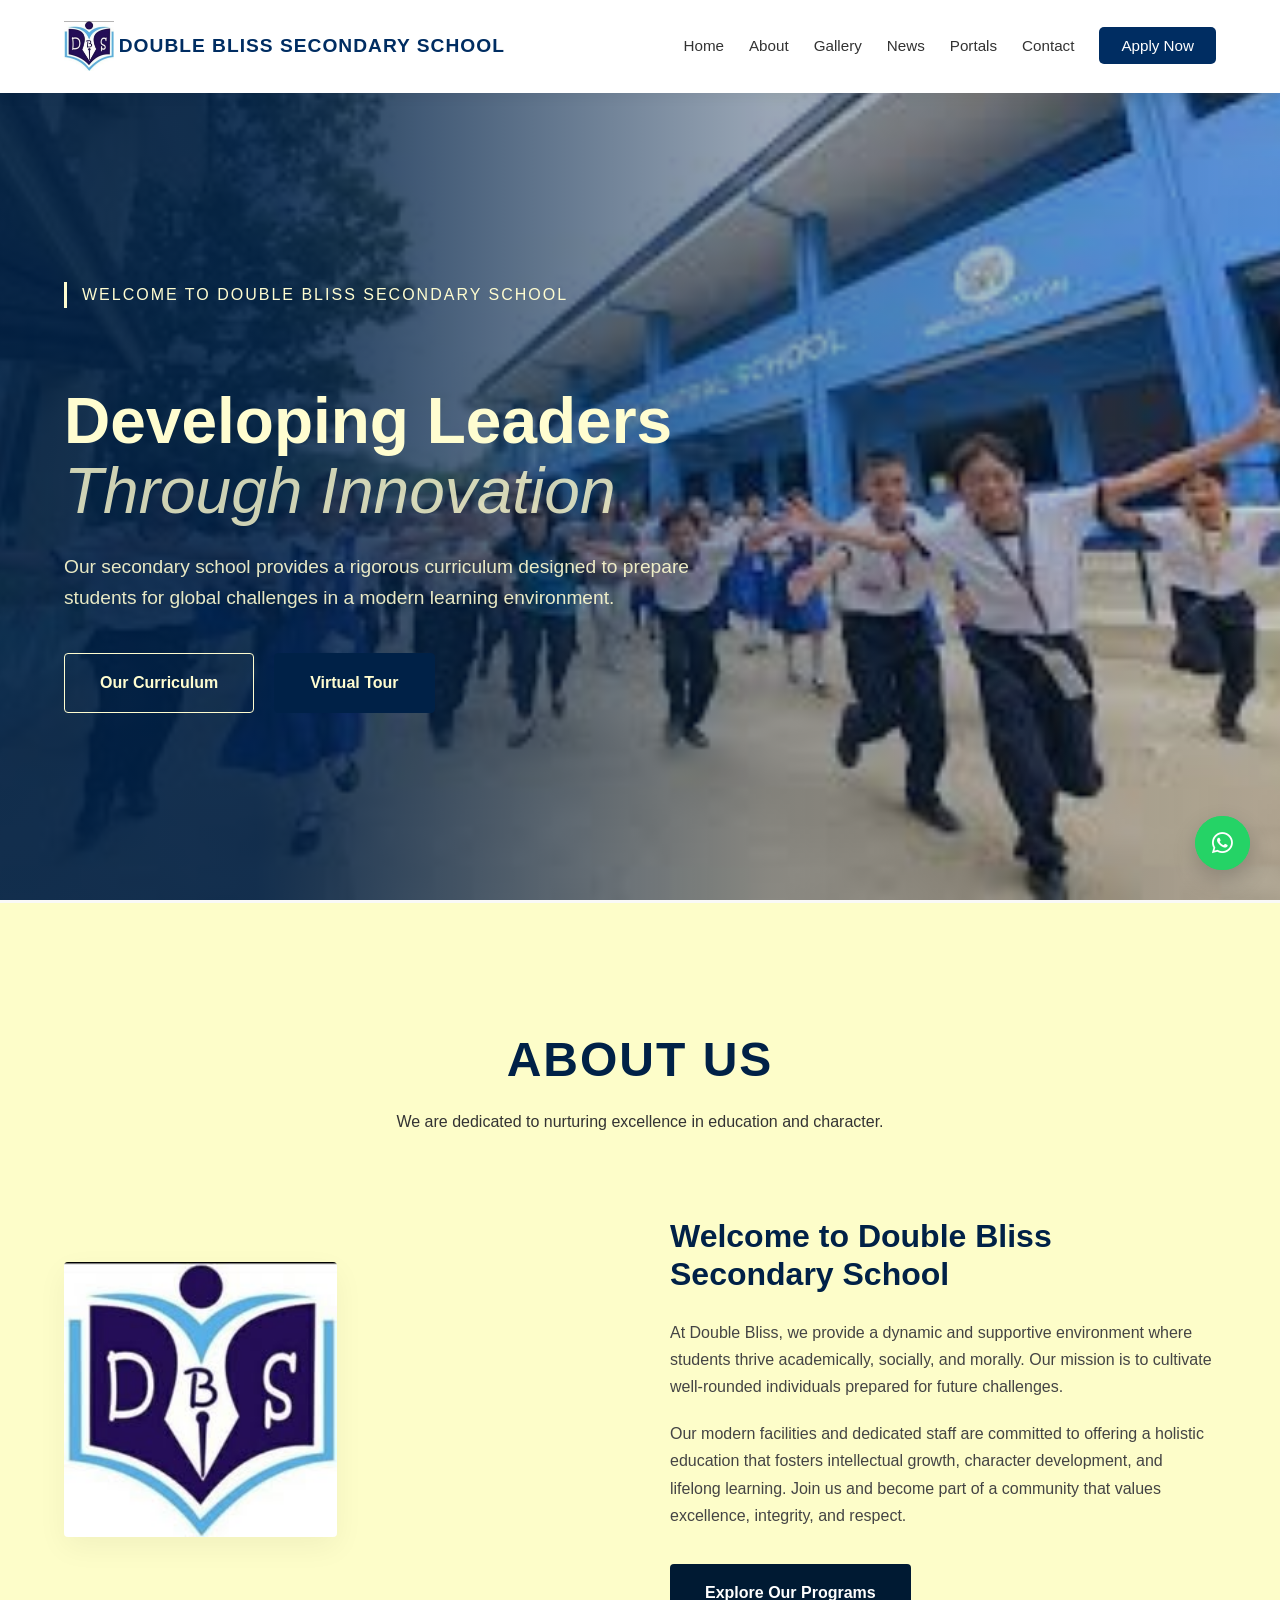
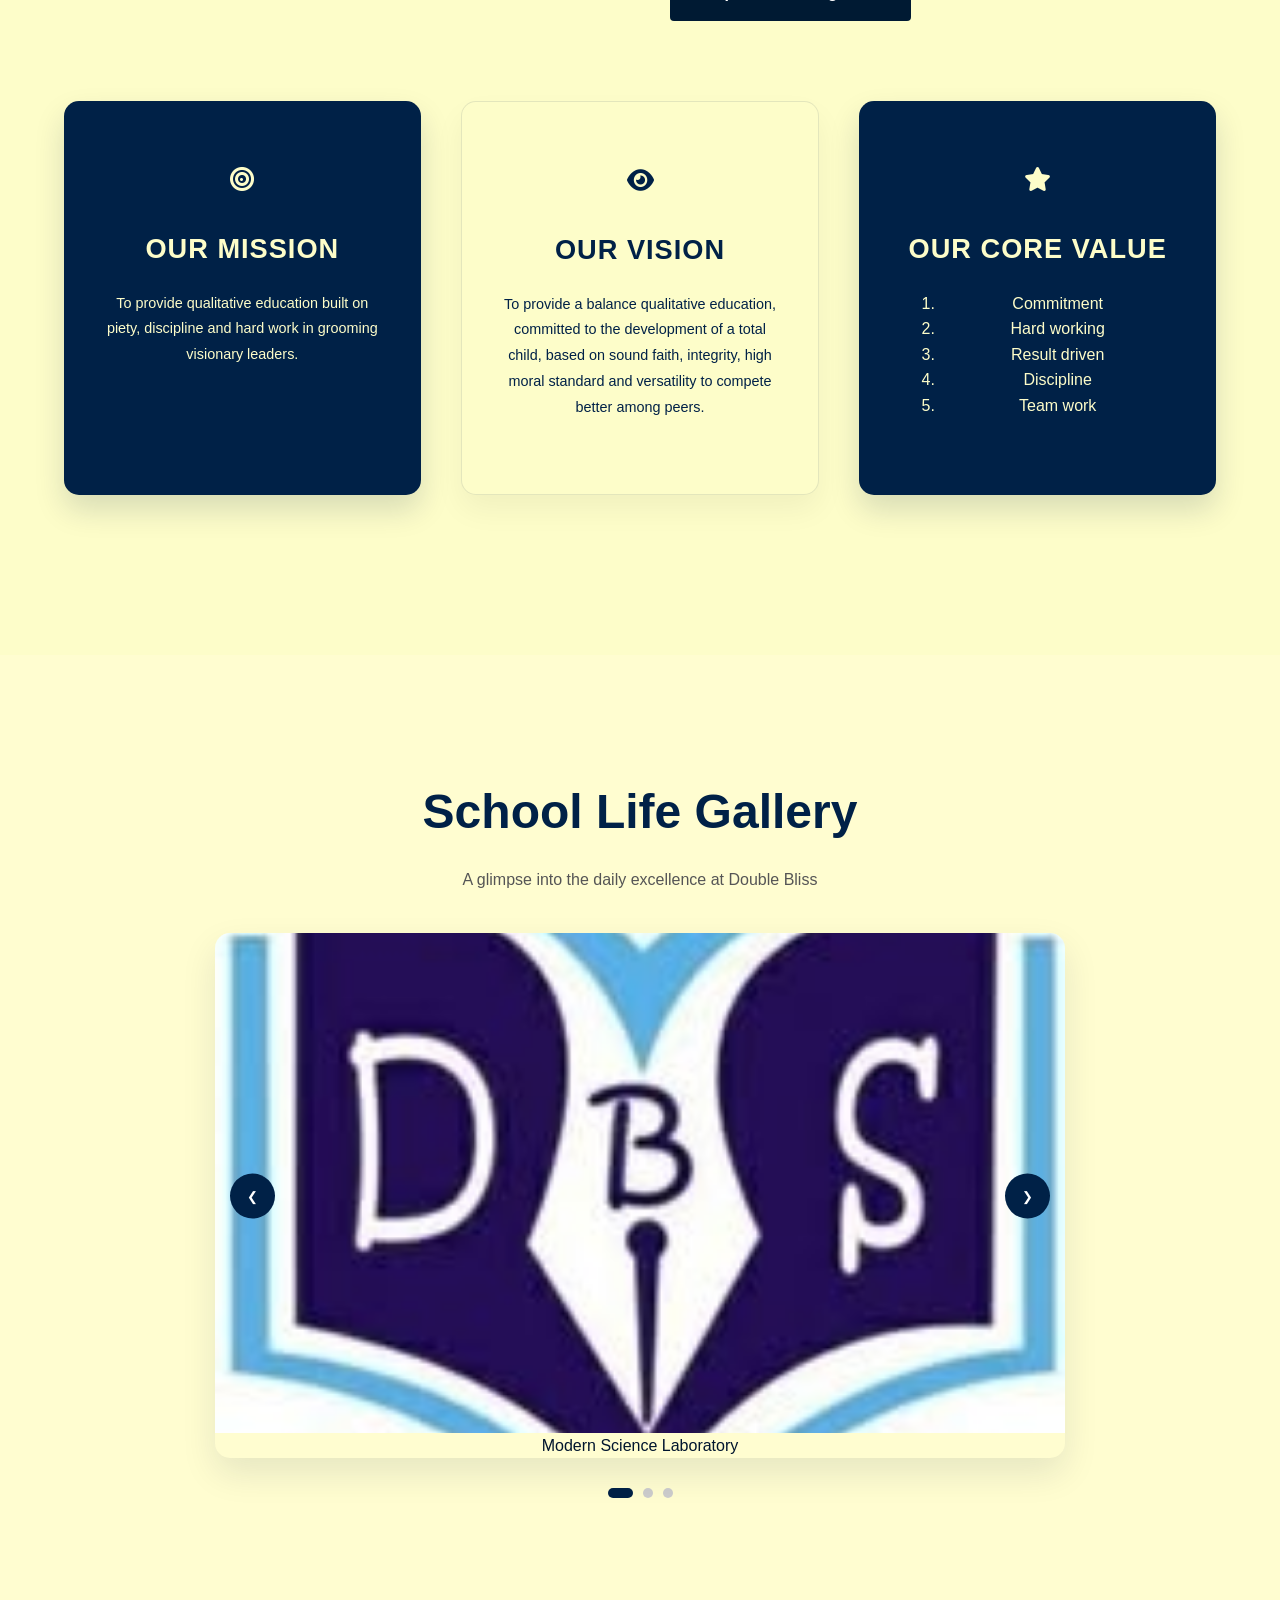
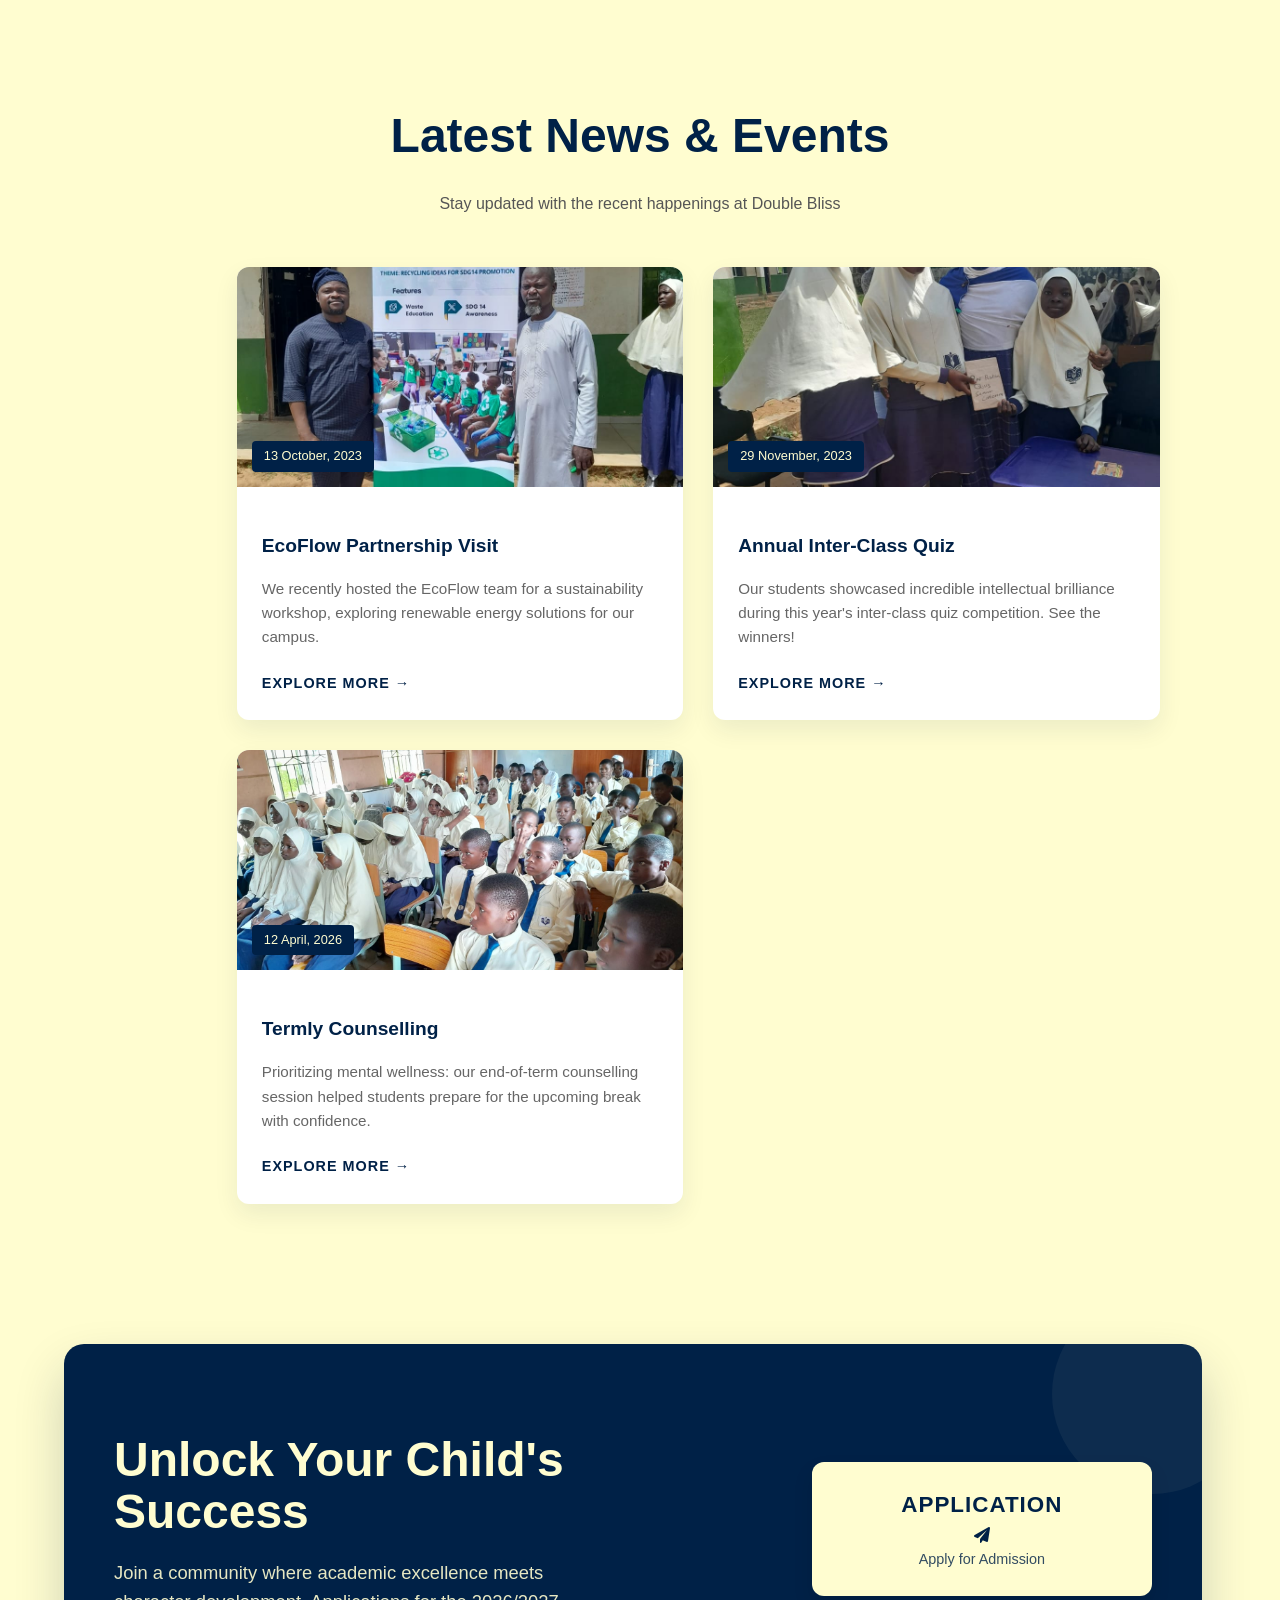
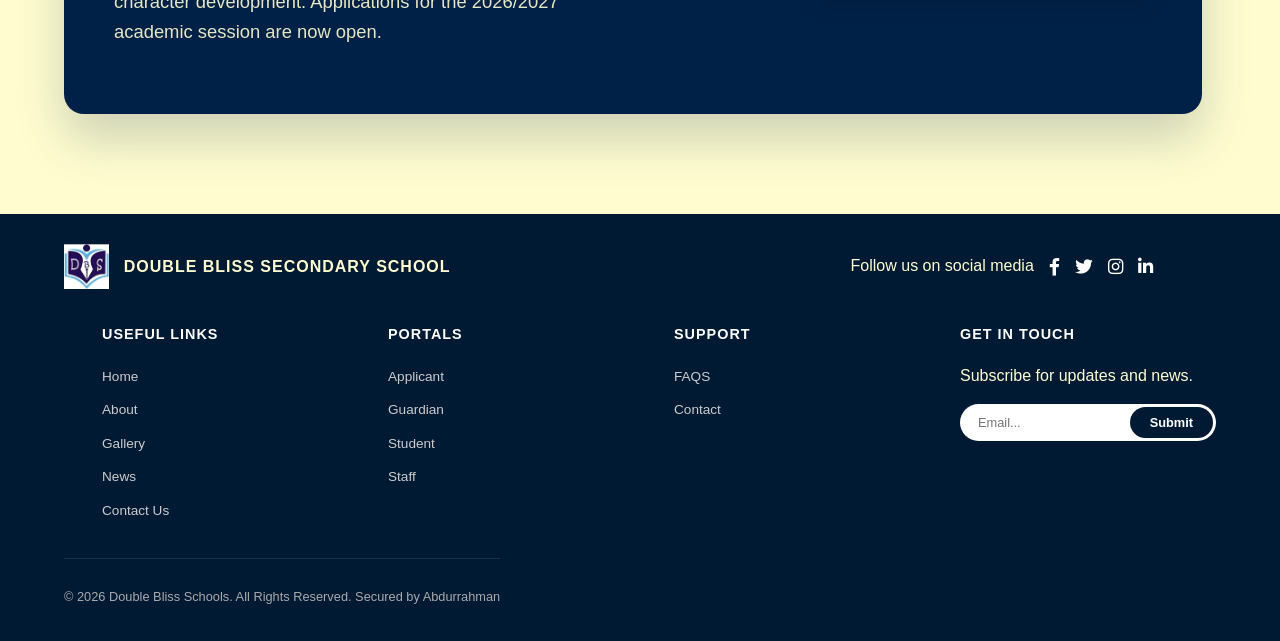
<file: index.html>
<!DOCTYPE html>
<html lang="en">

<head>
    <meta charset="UTF-8">
    <meta name="viewport" content="width=device-width, initial-scale=1.0">
    <title>Double Bliss Secondary School</title>
    <link rel="shortcut icon" href="dbs-logo.jpg" type="image/x-icon">
    <link rel="stylesheet" href="style.css">
    <link rel="stylesheet" href="responsive.css">
    <link rel="stylesheet" href="https://cdnjs.cloudflare.com/ajax/libs/font-awesome/6.0.0/css/all.min.css">
</head>

<body>
 <!---   <div id="preloader">
      <div class="loader-content">
        <div class="logo-wrapper">
            <div class="loader-circle"></div>
            <img src="dbs-logo.jpg" alt="Double Bliss Logo" class="loader-logo">
        </div>
        <div class="loader-line"></div>
      </div>
    </div> --->
    <header class="main-header">
        <nav class="container">
            <div class="menu-toggle" id="mobile-menu">
                <i class="fas fa-bars"></i>
            </div>
            <div class="brand">
                <img src="dbs-logo.jpg" alt="School Logo" class="logo">
                <h1 class="school-name">DOUBLE BLISS SECONDARY SCHOOL</h1>
            </div>
            <ul class="nav-links">
                <li><a href="index.html">Home</a></li>
                <li><a href="about.html">About</a></li>
                <li><a href="gallery.html">Gallery</a></li>
                <li><a href="news.html">News</a></li>
                <li class="dropdown">
                    <a href="#" class="dropbtn">Portals <i class="arrow-down"></i></a>
                    <ul class="dropdown-content">
                        <li><a href="404.html">Student Portal</a></li>
                        <li><a href="404.html">Staff Portal</a></li>
                        <li><a href="404.html">Guardian Portal</a></li>
                    </ul>
                </li>
                <li><a href="contact.html">Contact</a></li>
                <li><a href="apply.html" class="apply-btn">Apply Now</a></li>
            </ul>
        </nav>
    </header>

    <section class="home-hero">
        <div class="hero-container">
            <div class="hero-text">
                <span class="sub-title">Welcome to Double Bliss Secondary School</span>
                <h1>Developing Leaders <br> <span>Through Innovation</span></h1>
                <p>Our secondary school provides a rigorous curriculum designed to prepare students for global
                    challenges in a modern learning environment.</p>
                <div class="hero-btns">
                    <a href="#" class="btn-outline">Our Curriculum</a>
                    <a href="#" class="btn-navy">Virtual Tour</a>
                </div>
            </div>
        </div>
    </section>

    <section class="about-section">
        <div class="about-header">
            <h2 class="about-title">ABOUT US</h2>
            <p class="about-tagline">We are dedicated to nurturing excellence in education and character.</p>
        </div>
        <div class="container">
            <div class="about-body">
                <div class="about-image-box">
                    <img src="dbs-logo.jpg" alt="Secondary School Campus" class="about-photo">
                </div>
                <div class="about-description">
                    <h3>Welcome to Double Bliss Secondary School</h3>
                    <p>At Double Bliss, we provide a dynamic and supportive environment where students thrive
                        academically, socially, and morally. Our mission is to cultivate well-rounded individuals
                        prepared for future challenges.</p>
                    <p>Our modern facilities and dedicated staff are committed to offering a holistic education that
                        fosters intellectual growth, character development, and lifelong learning. Join us and become
                        part of a community that values excellence, integrity, and respect.</p>
                    <a href="about.html" class="btn-explore-programs">Explore Our Programs</a>
                </div>
            </div>
        </div>

        <div class="mission-vision-wrapper">
            <div class="container">
                <div class="mv-grid">
                    <div class="mv-card mission">
                        <div class="mv-icon">
                            <i class="fas fa-bullseye"></i>
                        </div>
                        <h3>Our Mission</h3>
                        <p>To provide qualitative education built on piety, discipline and hard work
                            in grooming visionary leaders.</p>
                    </div>
                    <div class="mv-card vision">
                        <div class="mv-icon">
                            <i class="fas fa-eye"></i>
                        </div>
                        <h3>Our Vision</h3>
                        <p>
                            To provide a balance qualitative education, committed to the development of a total child,
                            based on sound faith, integrity, high moral standard and versatility to compete better
                            among peers.
                        </p>
                    </div>
                    <div class="mv-card core-value">
                        <div class="mv-icon">
                            <i class="fas fa-star"></i>
                        </div>
                        <h3>Our Core Value</h3>
                        <p>
                        <ol>
                            <li>Commitment</li>
                            <li>Hard working</li>
                            <li>Result driven</li>
                            <li>Discipline</li>
                            <li>Team work</li>
                        </ol>
                        </p>
                    </div>
                </div>
            </div>
        </div>
    </section>

    <section class="gallery-slider-wrapper">
        <div class="gallery-header">
            <h2>School Life Gallery</h2>
            <p>A glimpse into the daily excellence at Double Bliss</p>
        </div>
        <div class="container">
            <div class="slider-container">
                <button class="slider-btn prev" id="prevBtn">&#10094;</button>
                <button class="slider-btn next" id="nextBtn">&#10095;</button>
                <div class="slider-track">
                    <div class="slide-item">
                        <img src="dbs-logo.jpg" alt="Science Lab">
                        <div class="slide-caption">Modern Science Laboratory</div>
                    </div>
                    <div class="slide-item">
                        <img src="dbs-logo.jpg" alt="Library">
                        <div class="slide-caption">Well-Equipped Resource Center</div>
                    </div>
                    <div class="slide-item">
                        <img src="dbs-logo.jpg" alt="Science Lab">
                        <div class="slide-caption">Modern Science Laboratory</div>
                    </div>
                    <div class="slide-item">
                        <img src="dbs-logo.jpg" alt="Science Lab">
                        <div class="slide-caption">Modern Science Laboratory</div>
                    </div>
                    <div class="slide-item">
                        <img src="dbs-logo.jpg" alt="Science Lab">
                        <div class="slide-caption">Modern Science Laboratory</div>
                    </div>
                </div>
            </div>
        </div>
        <div class="slider-dots">
            <span class="dot active"></span>
            <span class="dot"></span>
            <span class="dot"></span>
        </div>
    </section>

    <section class="news-section">
        <div class="news-header">
            <h2>Latest News & Events</h2>
            <p>Stay updated with the recent happenings at Double Bliss</p>
        </div>
        <div class="container">
            <div class="news-grid">
                <div class="news-card">
                    <div class="news-image">
                        <img src="ecoflow-visit.jpg" alt="EcoFlow Visit">
                        <span class="news-date">13 October, 2023</span>
                    </div>
                    <div class="news-content">
                        <h3>EcoFlow Partnership Visit</h3>
                        <p>We recently hosted the EcoFlow team for a sustainability workshop, exploring renewable energy
                            solutions for our campus.</p>
                        <a href="news-single.html" class="news-btn">Explore More</a>
                    </div>
                </div>
                <div class="news-card">
                    <div class="news-image">
                        <img src="quiz-comp.jpg" alt="Quiz Competition">
                        <span class="news-date">29 November, 2023</span>
                    </div>
                    <div class="news-content">
                        <h3>Annual Inter-Class Quiz</h3>
                        <p>Our students showcased incredible intellectual brilliance during this year's inter-class quiz
                            competition. See the winners!</p>
                        <a href="news-single-quiz.html" class="news-btn">Explore More</a>
                    </div>
                </div>
                <div class="news-card">
                    <div class="news-image">
                        <img src="counselling.jpg" alt="Counselling Session">
                        <span class="news-date">12 April, 2026</span>
                    </div>
                    <div class="news-content">
                        <h3>Termly Counselling</h3>
                        <p>Prioritizing mental wellness: our end-of-term counselling session helped students prepare for
                            the upcoming break with confidence.</p>
                        <a href="news-single-cons.html" class="news-btn">Explore More</a>
                    </div>
                </div>
            </div>
        </div>
    </section>

    <section class="apply-cta-section">
        <div class="container">
            <div class="cta-flex-card">
                <div class="cta-text">
                    <h2>Unlock Your Child's Success</h2>
                    <p>Join a community where academic excellence meets character development. Applications for the
                        2026/2027 academic session are now open.</p>
                </div>
                <div class="cta-action">
                    <a href="apply.html" class="btn-apply-now">
                        <span class="btn-label">Application</span>
                        <span class="btn-icon"><i class="fas fa-paper-plane"></i></span>
                        <div class="btn-subtext">Apply for Admission</div>
                    </a>
                </div>
            </div>
        </div>
    </section>

    <footer class="main-footer">
        <div class="container">
            <div class="footer-top">
                <div class="footer-brand">
                    <img src="dbs-logo.jpg" alt="DBS Logo">
                    <span>DOUBLE BLISS SECONDARY SCHOOL</span>
                </div>
                <div class="footer-socials">
                    <span>Follow us on social media</span>
                    <div class="social-links">
                        <a href="#"><i class="fab fa-facebook-f"></i></a>
                        <a href="#"><i class="fab fa-twitter"></i></a>
                        <a href="#"><i class="fab fa-instagram"></i></a>
                        <a href="#"><i class="fab fa-linkedin-in"></i></a>
                    </div>
                </div>
            </div>
        </div>

        <div class="container">
            <hr class="footer-line">

            <div class="footer-grid">
                <div class="footer-col">
                    <h4>USEFUL LINKS</h4>
                    <ul>
                        <li><a href="index.html">Home</a></li>
                        <li><a href="about.html">About</a></li>
                        <li><a href="gallery.html">Gallery</a></li>
                        <li><a href="news.html">News</a></li>
                        <li><a href="contact.html">Contact Us</a></li>
                    </ul>
                </div>
                <div class="footer-col">
                    <h4>PORTALS</h4>
                    <ul>
                        <li><a href="apply.html">Applicant</a></li>
                        <li><a href="404.html">Guardian</a></li>
                        <li><a href="404.html">Student</a></li>
                        <li><a href="404.html">Staff</a></li>
                    </ul>
                </div>
                <div class="footer-col">
                    <h4>SUPPORT</h4>
                    <ul>
                        <li><a href="faqs.html">FAQS</a></li>
                        <li><a href="contact.html">Contact</a></li>
                    </ul>
                </div>
                <div class="footer-col newsletter">
                    <h4>GET IN TOUCH</h4>
                    <p>Subscribe for updates and news.</p>
                    <form class="subscribe-form">
                        <input type="email" placeholder="Email...">
                        <button type="submit">Submit</button>
                    </form>
                </div>
            </div>
        </div>
        <div class="container">
            <div class="footer-bottom">
                <p>&copy; 2026 Double Bliss Schools. All Rights Reserved. Secured by Abdurrahman</p>
            </div>
        </div>
    </footer>
<a href="https://wa.me/2348027507002?text=Hello%20Double%20Bliss%20Admissions%20Team%2C%20I%20am%20interested%20in%20enrolling%20my%20child.%20I%20was%20redirected%20from%20your%20website." 
   class="whatsapp-fab" target="_blank">
    <span class="fab-text">Chat with Admission</span>
    <i class="fab fa-whatsapp"></i>
</a>
    <script src="script.js"></script>
</body>

</html>
</file>
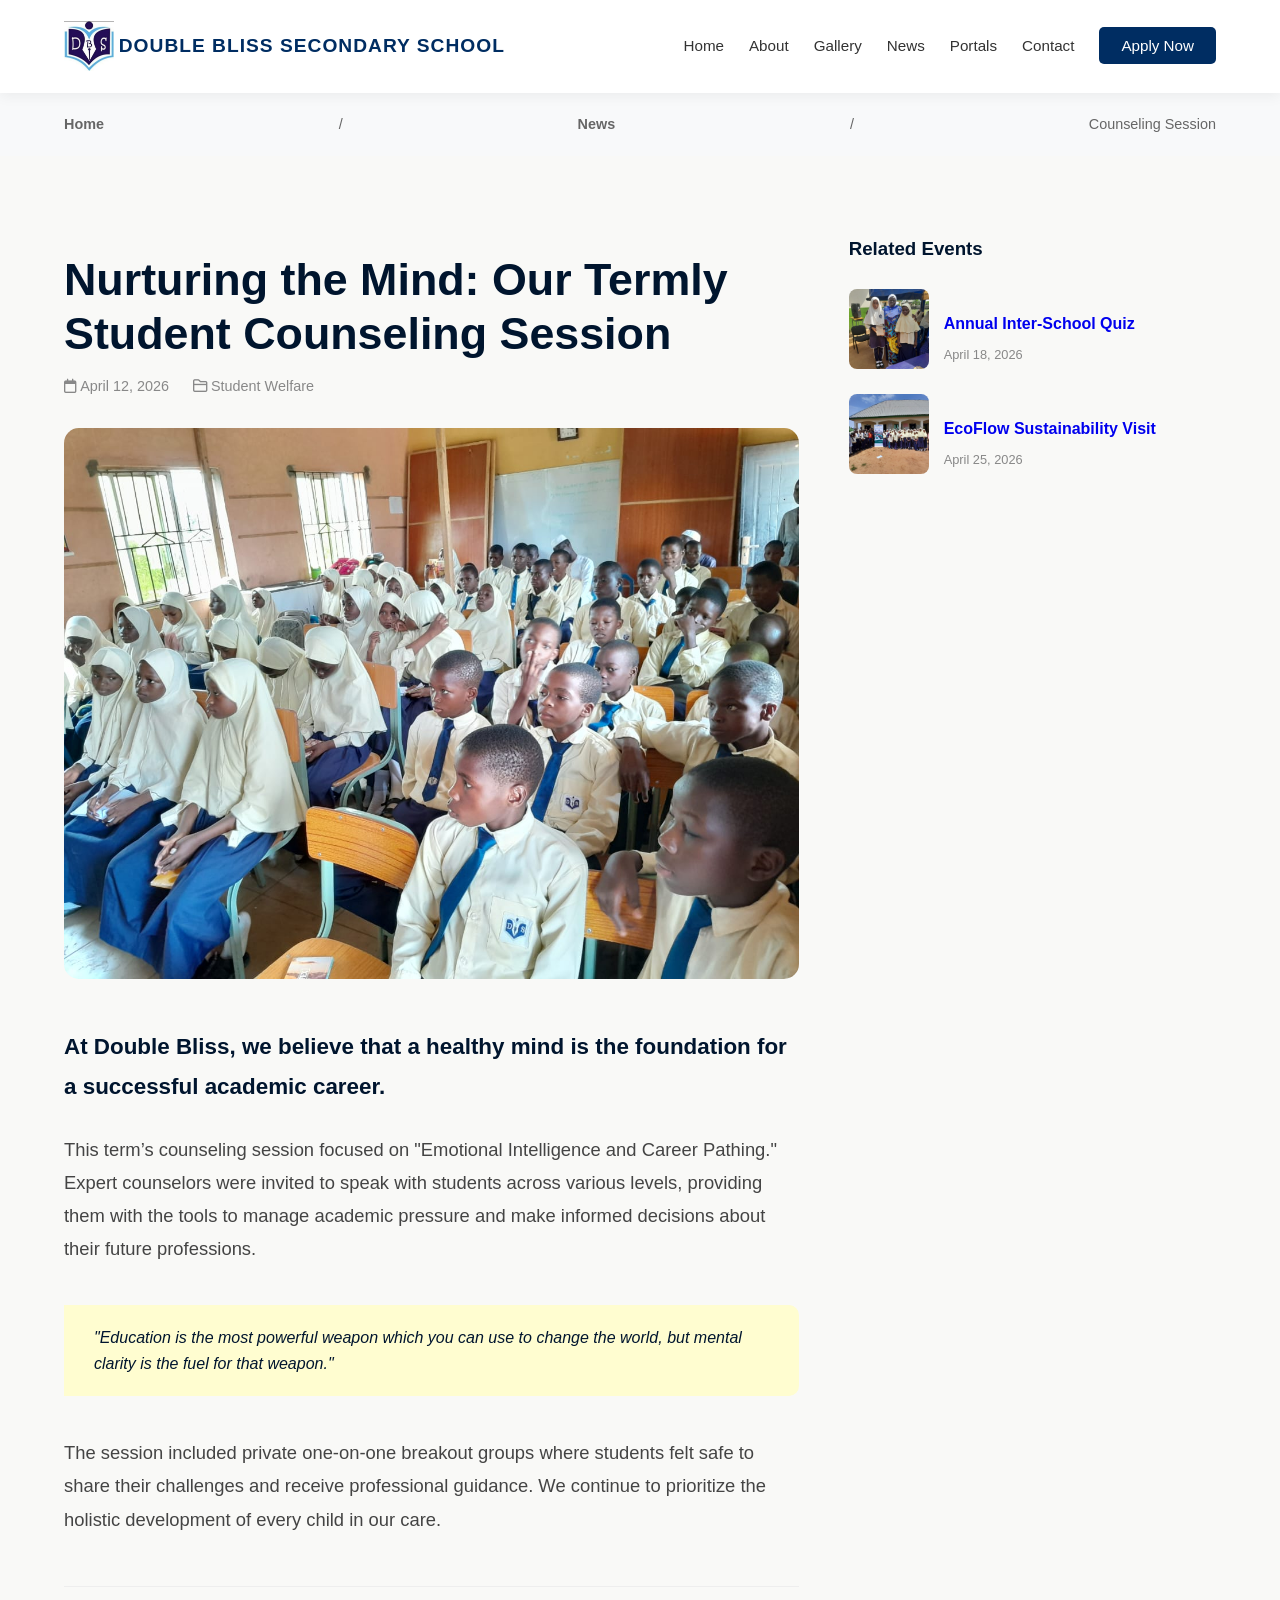
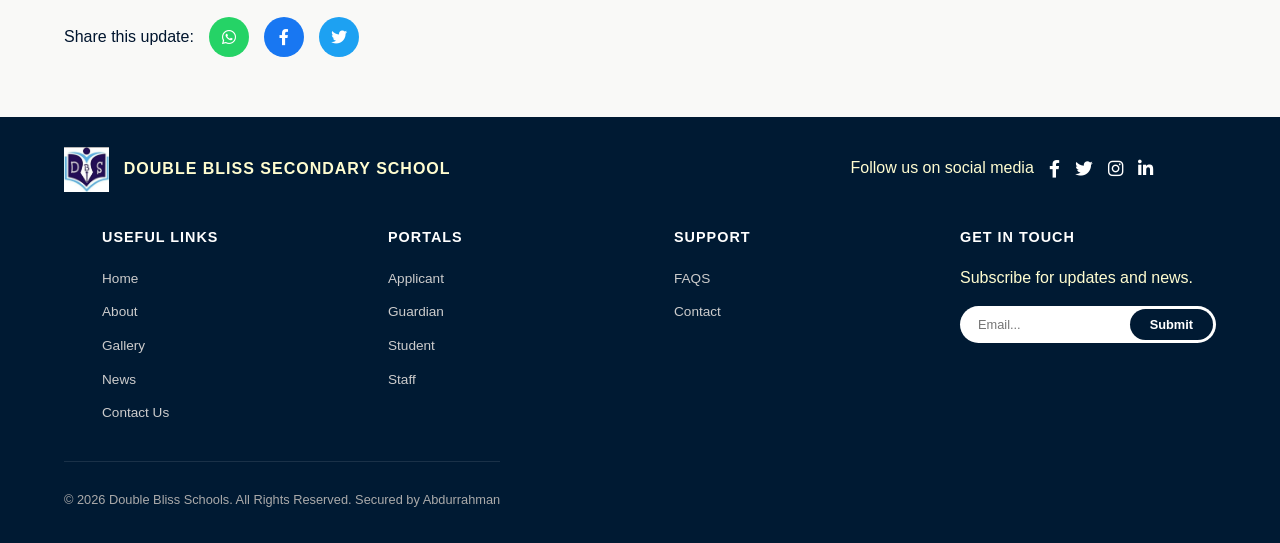
<file: news-single-cons.html>
<!DOCTYPE html>
<html lang="en">

<head>
    <meta charset="UTF-8">
    <meta name="viewport" content="width=device-width, initial-scale=1.0">
    <title>Double Bliss Secondary School | About</title>
    <link rel="shortcut icon" href="dbs-logo.jpg" type="image/x-icon">
    <link rel="stylesheet" href="style.css">
    <link rel="stylesheet" href="responsive.css">
    <link rel="stylesheet" href="https://cdnjs.cloudflare.com/ajax/libs/font-awesome/6.0.0/css/all.min.css">
</head>

<body>
    <header class="main-header">
        <nav class="container">
            <div class="menu-toggle" id="mobile-menu">
                <i class="fas fa-bars"></i>
            </div>
            <div class="brand">
                <img src="dbs-logo.jpg" alt="School Logo" class="logo">
                <h1 class="school-name">DOUBLE BLISS SECONDARY SCHOOL</h1>
            </div>
            <ul class="nav-links">
                <li><a href="index.html">Home</a></li>
                <li><a href="about.html">About</a></li>
                <li><a href="gallery.html">Gallery</a></li>
                <li><a href="news.html">News</a></li>
                <li class="dropdown">
                    <a href="#" class="dropbtn">Portals <i class="arrow-down"></i></a>
                    <ul class="dropdown-content">
                        <li><a href="404.html">Student Portal</a></li>
                        <li><a href="404.html">Staff Portal</a></li>
                        <li><a href="404.html">Guardian Portal</a></li>
                    </ul>
                </li>
                <li><a href="contact.html">Contact</a></li>
                <li><a href="apply.html" class="apply-btn">Apply Now</a></li>
            </ul>
        </nav>
    </header>

    <div class="breadcrumb">
        <div class="container">
            <a href="index.html">Home</a> / <a href="news.html">News</a> / <span>Counseling Session</span>
        </div>
    </div>

    <section class="single-news-wrapper">
        <div class="container">
            <div class="article-layout">
                <main class="article-main">
                    <h1 class="article-title">Nurturing the Mind: Our Termly Student Counseling Session</h1>
                    <div class="article-meta">
                        <span class="meta-item"><i class="far fa-calendar"></i> April 12, 2026</span>
                        <span class="meta-item"><i class="far fa-folder"></i> Student Welfare</span>
                    </div>

                    <div class="featured-image">
                        <img src="counselling.jpg" alt="Student Counseling Session">
                    </div>

                    <div class="article-body">
                        <p class="lead">At Double Bliss, we believe that a healthy mind is the foundation for a
                            successful academic career.</p>

                        <p>This term’s counseling session focused on "Emotional Intelligence and Career Pathing." Expert
                            counselors were invited to speak with students across various levels, providing them with
                            the tools to manage academic pressure and make informed decisions about their future
                            professions.</p>

                        <blockquote>
                            "Education is the most powerful weapon which you can use to change the world, but mental
                            clarity is the fuel for that weapon."
                        </blockquote>

                        <p>The session included private one-on-one breakout groups where students felt safe to share
                            their challenges and receive professional guidance. We continue to prioritize the holistic
                            development of every child in our care.</p>
                    </div>

                    <div class="article-share">
                        <span>Share this update:</span>
                        <a href="#" class="share-icon wa"><i class="fab fa-whatsapp"></i></a>
                        <a href="#" class="share-icon fb"><i class="fab fa-facebook-f"></i></a>
                        <a href="#" class="share-icon tw"><i class="fab fa-twitter"></i></a>
                    </div>
                </main>

                <aside class="article-sidebar">
                    <h3>Related Events</h3>
                    <div class="related-list">
                        <a href="news-single-quiz.html" class="related-item">
                            <img src="quiz-comp1.jpg" alt="Quiz">
                            <div class="related-info">
                                <h4>Annual Inter-School Quiz</h4>
                                <span>April 18, 2026</span>
                            </div>
                        </a>
                        <a href="news-single.html" class="related-item">
                            <img src="ecoflow-visit1.jpg" alt="EcoFlow">
                            <div class="related-info">
                                <h4>EcoFlow Sustainability Visit</h4>
                                <span>April 25, 2026</span>
                            </div>
                        </a>
                    </div>
                </aside>
            </div>
        </div>
    </section>

    <footer class="main-footer">
        <div class="container">
            <div class="footer-top">
                <div class="footer-brand">
                    <img src="dbs-logo.jpg" alt="DBS Logo">
                    <span>DOUBLE BLISS SECONDARY SCHOOL</span>
                </div>
                <div class="footer-socials">
                    <span>Follow us on social media</span>
                    <div class="social-links">
                        <a href="#"><i class="fab fa-facebook-f"></i></a>
                        <a href="#"><i class="fab fa-twitter"></i></a>
                        <a href="#"><i class="fab fa-instagram"></i></a>
                        <a href="#"><i class="fab fa-linkedin-in"></i></a>
                    </div>
                </div>
            </div>
        </div>

        <div class="container">
            <hr class="footer-line">

            <div class="footer-grid">
                <div class="footer-col">
                    <h4>USEFUL LINKS</h4>
                    <ul>
                        <li><a href="index.html">Home</a></li>
                        <li><a href="about.html">About</a></li>
                        <li><a href="gallery.html">Gallery</a></li>
                        <li><a href="news.html">News</a></li>
                        <li><a href="contact.html">Contact Us</a></li>
                    </ul>
                </div>
                <div class="footer-col">
                    <h4>PORTALS</h4>
                    <ul>
                        <li><a href="apply.html">Applicant</a></li>
                        <li><a href="404.html">Guardian</a></li>
                        <li><a href="404.html">Student</a></li>
                        <li><a href="404.html">Staff</a></li>
                    </ul>
                </div>
                <div class="footer-col">
                    <h4>SUPPORT</h4>
                    <ul>
                        <li><a href="faqs.html">FAQS</a></li>
                        <li><a href="contact.html">Contact</a></li>
                    </ul>
                </div>
                <div class="footer-col newsletter">
                    <h4>GET IN TOUCH</h4>
                    <p>Subscribe for updates and news.</p>
                    <form class="subscribe-form">
                        <input type="email" placeholder="Email...">
                        <button type="submit">Submit</button>
                    </form>
                </div>
            </div>
        </div>
        <div class="container">
            <div class="footer-bottom">
                <p>&copy; 2026 Double Bliss Schools. All Rights Reserved. Secured by Abdurrahman</p>
            </div>
        </div>
    </footer>
    <script src="script.js"></script>
</body>

</html>
</file>
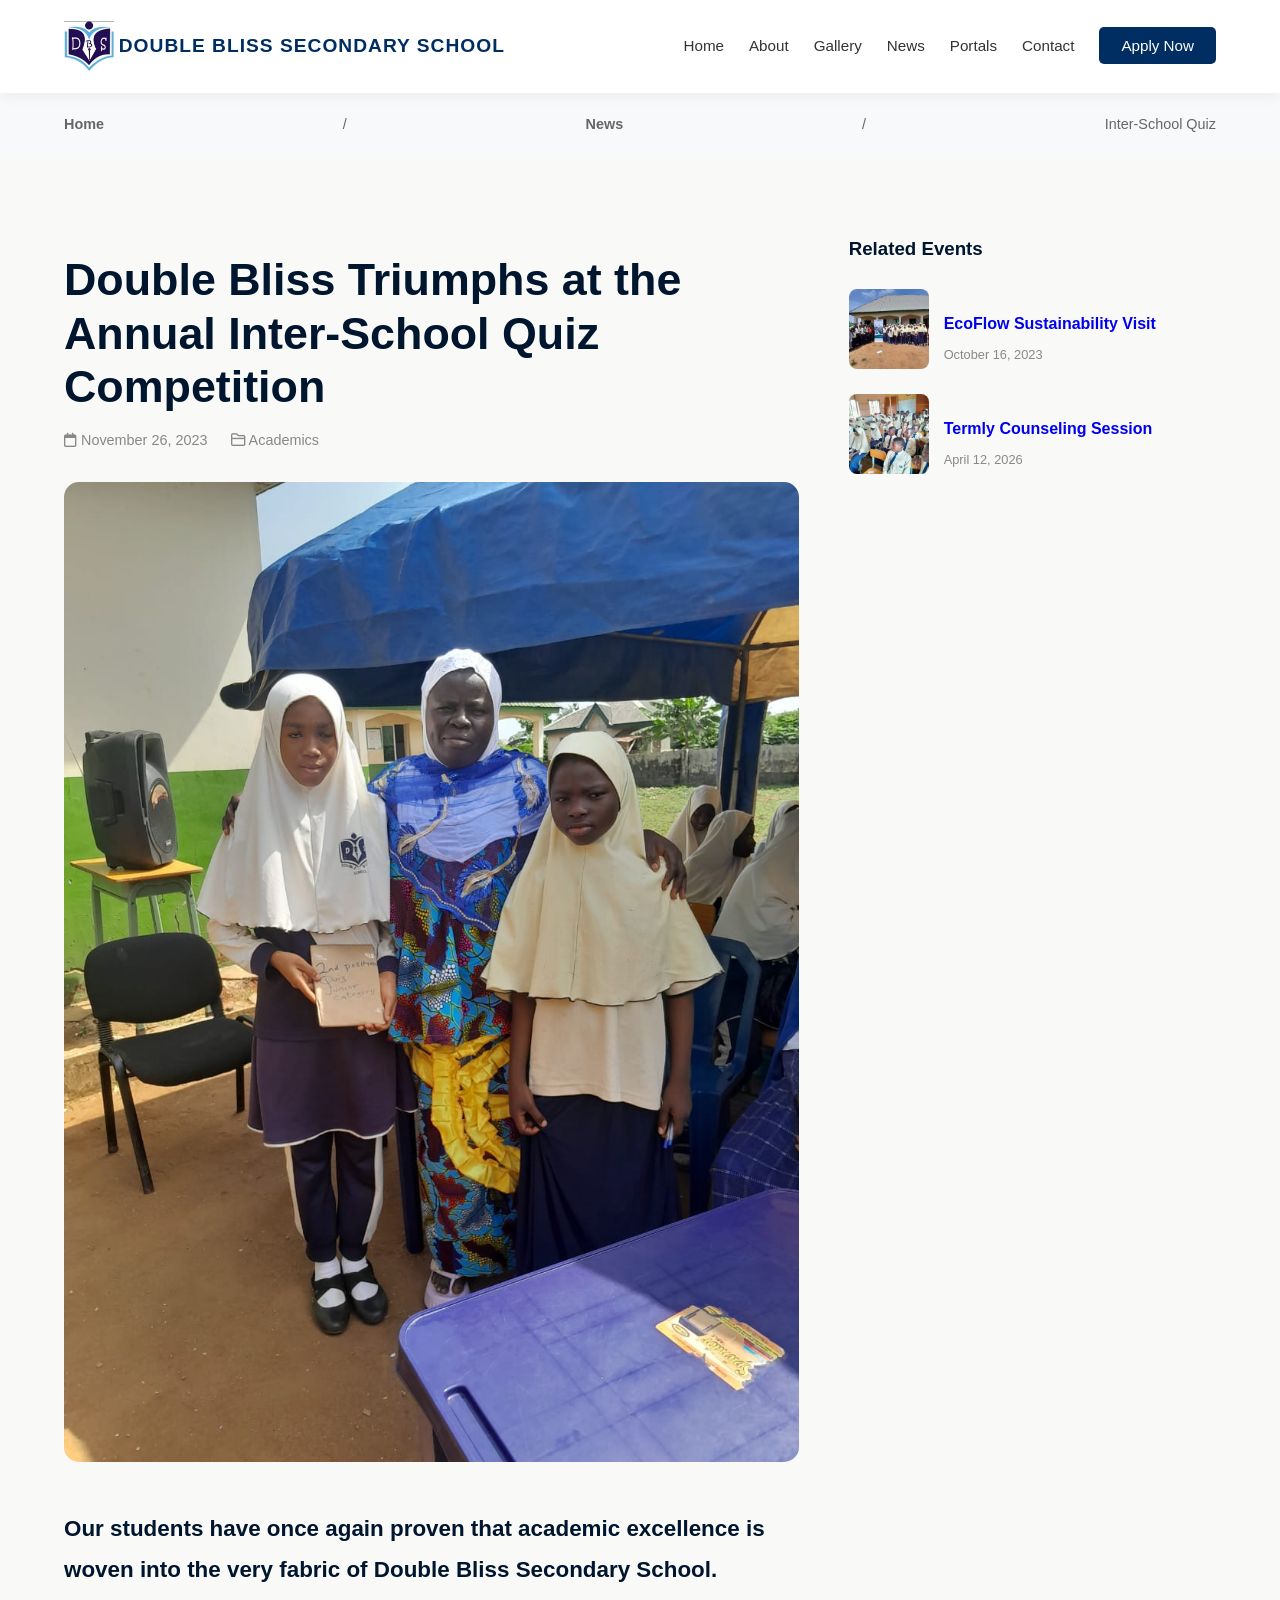
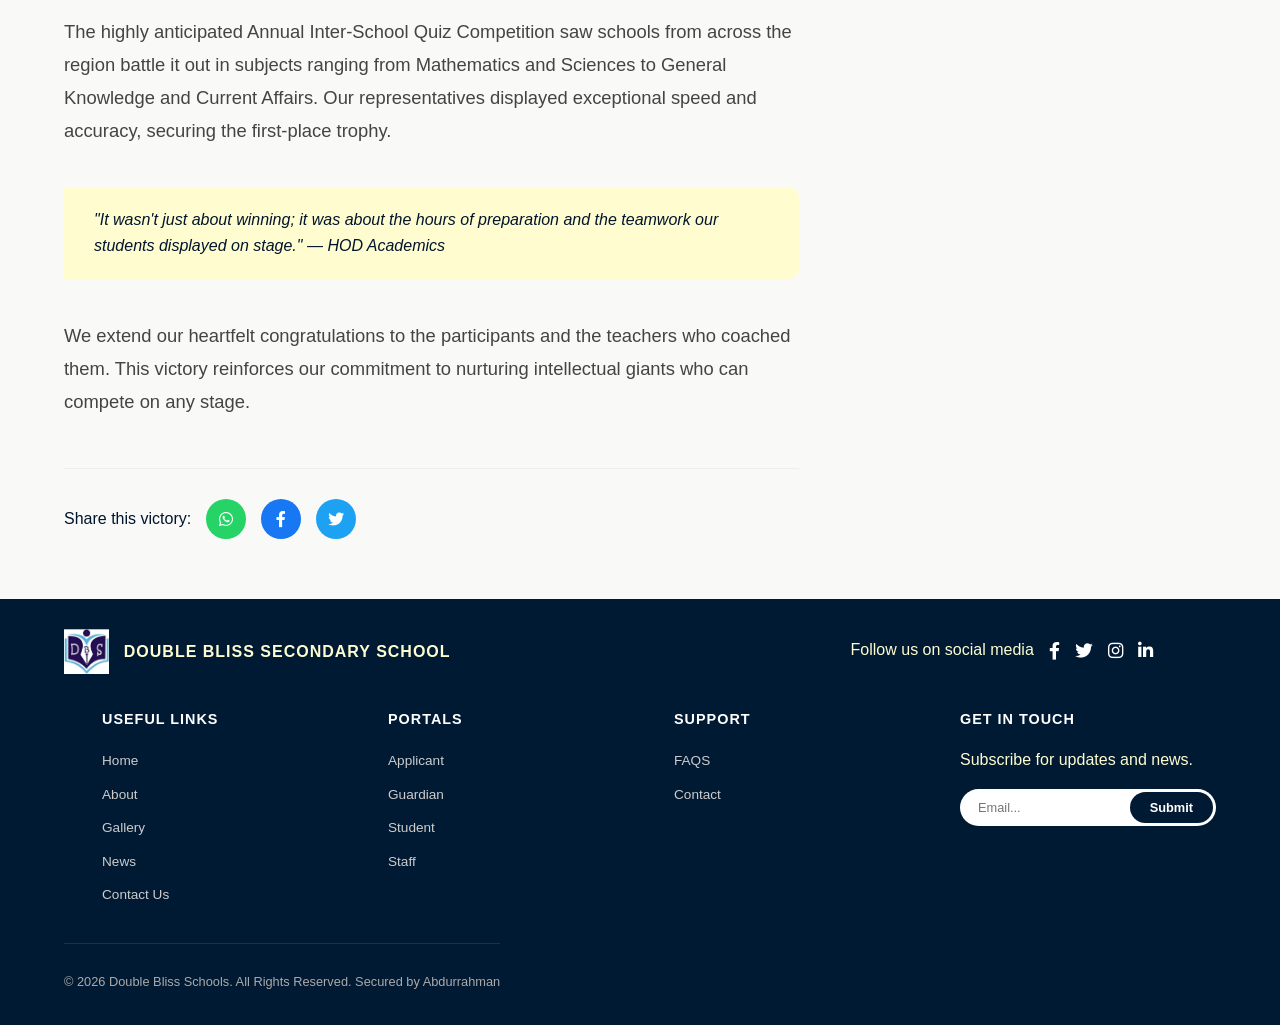
<file: news-single-quiz.html>
<!DOCTYPE html>
<html lang="en">

<head>
    <meta charset="UTF-8">
    <meta name="viewport" content="width=device-width, initial-scale=1.0">
    <title>Double Bliss Secondary School | About</title>
    <link rel="shortcut icon" href="dbs-logo.jpg" type="image/x-icon">
    <link rel="stylesheet" href="style.css">
    <link rel="stylesheet" href="responsive.css">
    <link rel="stylesheet" href="https://cdnjs.cloudflare.com/ajax/libs/font-awesome/6.0.0/css/all.min.css">
</head>

<body>
    <header class="main-header">
        <nav class="container">
            <div class="menu-toggle" id="mobile-menu">
                <i class="fas fa-bars"></i>
            </div>
            <div class="brand">
                <img src="dbs-logo.jpg" alt="School Logo" class="logo">
                <h1 class="school-name">DOUBLE BLISS SECONDARY SCHOOL</h1>
            </div>
            <ul class="nav-links">
                <li><a href="index.html">Home</a></li>
                <li><a href="about.html">About</a></li>
                <li><a href="gallery.html">Gallery</a></li>
                <li><a href="news.html">News</a></li>
                <li class="dropdown">
                    <a href="#" class="dropbtn">Portals <i class="arrow-down"></i></a>
                    <ul class="dropdown-content">
                        <li><a href="404.html">Student Portal</a></li>
                        <li><a href="404.html">Staff Portal</a></li>
                        <li><a href="404.html">Guardian Portal</a></li>
                    </ul>
                </li>
                <li><a href="contact.html">Contact</a></li>
                <li><a href="apply.html" class="apply-btn">Apply Now</a></li>
            </ul>
        </nav>
    </header>

    <div class="breadcrumb">
        <div class="container">
            <a href="index.html">Home</a> / <a href="news.html">News</a> / <span>Inter-School Quiz</span>
        </div>
    </div>

    <section class="single-news-wrapper">
        <div class="container">
            <div class="article-layout">
                <main class="article-main">
                    <h1 class="article-title">Double Bliss Triumphs at the Annual Inter-School Quiz Competition</h1>
                    <div class="article-meta">
                        <span class="meta-item"><i class="far fa-calendar"></i> November 26, 2023</span>
                        <span class="meta-item"><i class="far fa-folder"></i> Academics</span>
                    </div>

                    <div class="featured-image">
                        <img src="quiz-comp1.jpg" alt="Quiz Competition Winners">
                    </div>

                    <div class="article-body">
                        <p class="lead">Our students have once again proven that academic excellence is woven into the
                            very fabric of Double Bliss Secondary School.</p>

                        <p>The highly anticipated Annual Inter-School Quiz Competition saw schools from across the
                            region battle it out in subjects ranging from Mathematics and Sciences to General Knowledge
                            and Current Affairs. Our representatives displayed exceptional speed and accuracy, securing
                            the first-place trophy.</p>

                        <blockquote>
                            "It wasn't just about winning; it was about the hours of preparation and the teamwork our
                            students displayed on stage." — HOD Academics
                        </blockquote>

                        <p>We extend our heartfelt congratulations to the participants and the teachers who coached
                            them. This victory reinforces our commitment to nurturing intellectual giants who can
                            compete on any stage.</p>
                    </div>

                    <div class="article-share">
                        <span>Share this victory:</span>
                        <a href="#" class="share-icon wa"><i class="fab fa-whatsapp"></i></a>
                        <a href="#" class="share-icon fb"><i class="fab fa-facebook-f"></i></a>
                        <a href="#" class="share-icon tw"><i class="fab fa-twitter"></i></a>
                    </div>
                </main>

                <aside class="article-sidebar">
                    <h3>Related Events</h3>
                    <div class="related-list">
                        <a href="news-single.html" class="related-item">
                            <img src="ecoflow-visit1.jpg" alt="EcoFlow">
                            <div class="related-info">
                                <h4>EcoFlow Sustainability Visit</h4>
                                <span>October 16, 2023</span>
                            </div>
                        </a>
                        <a href="news-single-cons.html" class="related-item">
                            <img src="counselling.jpg" alt="Counseling">
                            <div class="related-info">
                                <h4>Termly Counseling Session</h4>
                                <span>April 12, 2026</span>
                            </div>
                        </a>
                    </div>
                </aside>
            </div>
        </div>
    </section>

    <footer class="main-footer">
        <div class="container">
            <div class="footer-top">
                <div class="footer-brand">
                    <img src="dbs-logo.jpg" alt="DBS Logo">
                    <span>DOUBLE BLISS SECONDARY SCHOOL</span>
                </div>
                <div class="footer-socials">
                    <span>Follow us on social media</span>
                    <div class="social-links">
                        <a href="#"><i class="fab fa-facebook-f"></i></a>
                        <a href="#"><i class="fab fa-twitter"></i></a>
                        <a href="#"><i class="fab fa-instagram"></i></a>
                        <a href="#"><i class="fab fa-linkedin-in"></i></a>
                    </div>
                </div>
            </div>
        </div>

        <div class="container">
            <hr class="footer-line">

            <div class="footer-grid">
                <div class="footer-col">
                    <h4>USEFUL LINKS</h4>
                    <ul>
                        <li><a href="index.html">Home</a></li>
                        <li><a href="about.html">About</a></li>
                        <li><a href="gallery.html">Gallery</a></li>
                        <li><a href="news.html">News</a></li>
                        <li><a href="contact.html">Contact Us</a></li>
                    </ul>
                </div>
                <div class="footer-col">
                    <h4>PORTALS</h4>
                    <ul>
                        <li><a href="apply.html">Applicant</a></li>
                        <li><a href="404.html">Guardian</a></li>
                        <li><a href="404.html">Student</a></li>
                        <li><a href="404.html">Staff</a></li>
                    </ul>
                </div>
                <div class="footer-col">
                    <h4>SUPPORT</h4>
                    <ul>
                        <li><a href="faqs.html">FAQS</a></li>
                        <li><a href="contact.html">Contact</a></li>
                    </ul>
                </div>
                <div class="footer-col newsletter">
                    <h4>GET IN TOUCH</h4>
                    <p>Subscribe for updates and news.</p>
                    <form class="subscribe-form">
                        <input type="email" placeholder="Email...">
                        <button type="submit">Submit</button>
                    </form>
                </div>
            </div>
        </div>
        <div class="container">
            <div class="footer-bottom">
                <p>&copy; 2026 Double Bliss Schools. All Rights Reserved. Secured by Abdurrahman</p>
            </div>
        </div>
    </footer>
    <script src="script.js"></script>
</body>

</html>
</file>
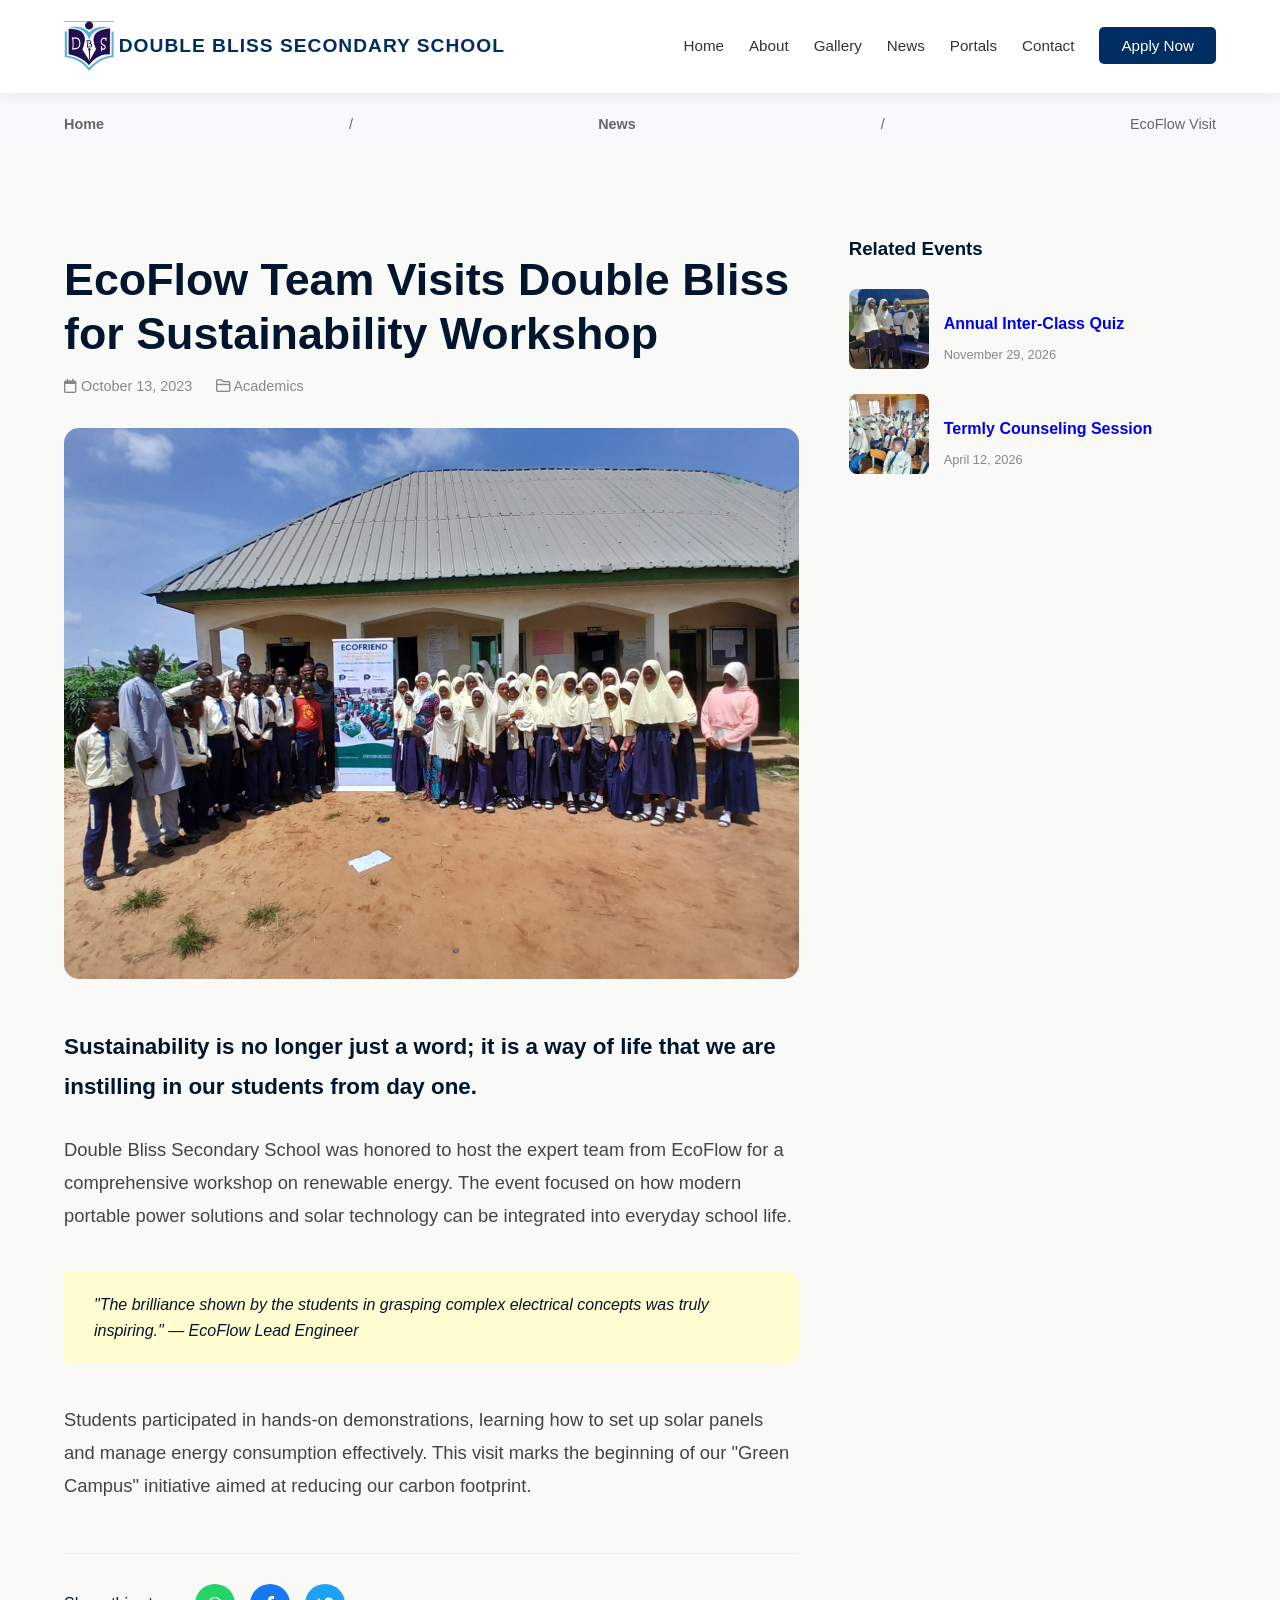
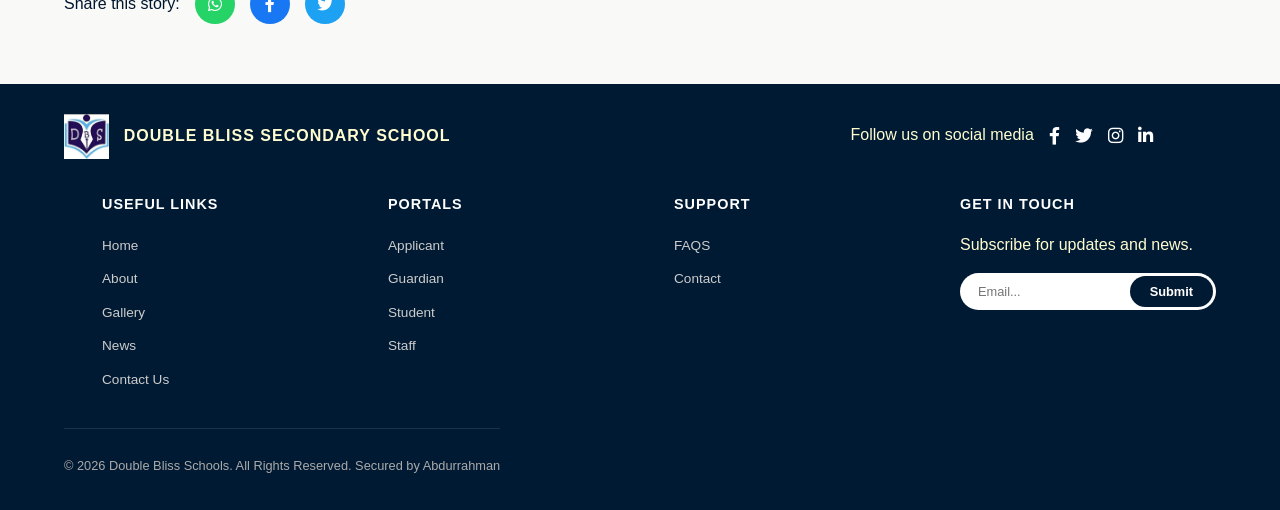
<file: news-single.html>
<!DOCTYPE html>
<html lang="en">

<head>
    <meta charset="UTF-8">
    <meta name="viewport" content="width=device-width, initial-scale=1.0">
    <title>Double Bliss Secondary School | About</title>
    <link rel="shortcut icon" href="dbs-logo.jpg" type="image/x-icon">
    <link rel="stylesheet" href="style.css">
    <link rel="stylesheet" href="responsive.css">
    <link rel="stylesheet" href="https://cdnjs.cloudflare.com/ajax/libs/font-awesome/6.0.0/css/all.min.css">
</head>

<body>
    <header class="main-header">
        <nav class="container">
            <div class="menu-toggle" id="mobile-menu">
                <i class="fas fa-bars"></i>
            </div>
            <div class="brand">
                <img src="dbs-logo.jpg" alt="School Logo" class="logo">
                <h1 class="school-name">DOUBLE BLISS SECONDARY SCHOOL</h1>
            </div>
            <ul class="nav-links">
                <li><a href="index.html">Home</a></li>
                <li><a href="about.html">About</a></li>
                <li><a href="gallery.html">Gallery</a></li>
                <li><a href="news.html">News</a></li>
                <li class="dropdown">
                    <a href="#" class="dropbtn">Portals <i class="arrow-down"></i></a>
                    <ul class="dropdown-content">
                        <li><a href="404.html">Student Portal</a></li>
                        <li><a href="404.html">Staff Portal</a></li>
                        <li><a href="404.html">Guardian Portal</a></li>
                    </ul>
                </li>
                <li><a href="contact.html">Contact</a></li>
                <li><a href="apply.html" class="apply-btn">Apply Now</a></li>
            </ul>
        </nav>
    </header>

    <div class="breadcrumb">
        <div class="container">
            <a href="index.html">Home</a> / <a href="news.html">News</a> / <span>EcoFlow Visit</span>
        </div>
    </div>

    <section class="single-news-wrapper">
        <div class="container">
            <div class="article-layout">

                <main class="article-main">
                    <h1 class="article-title">EcoFlow Team Visits Double Bliss for Sustainability Workshop</h1>
                    <div class="article-meta">
                        <span class="meta-item"><i class="far fa-calendar"></i> October 13, 2023</span>
                        <span class="meta-item"><i class="far fa-folder"></i> Academics</span>
                    </div>

                    <div class="featured-image">
                        <img src="ecoflow-visit1.jpg" alt="Sustainability Workshop">
                    </div>

                    <div class="article-body">
                        <p class="lead">Sustainability is no longer just a word; it is a way of life that we are
                            instilling in our students from day one.</p>

                        <p>Double Bliss Secondary School was honored to host the expert team from EcoFlow for a
                            comprehensive workshop on renewable energy. The event focused on how modern portable power
                            solutions and solar technology can be integrated into everyday school life.</p>

                        <blockquote>
                            "The brilliance shown by the students in grasping complex electrical concepts was truly
                            inspiring." — EcoFlow Lead Engineer
                        </blockquote>

                        <p>Students participated in hands-on demonstrations, learning how to set up solar panels and
                            manage energy consumption effectively. This visit marks the beginning of our "Green Campus"
                            initiative aimed at reducing our carbon footprint.</p>
                    </div>

                    <div class="article-share">
                        <span>Share this story:</span>
                        <a href="#" class="share-icon wa"><i class="fab fa-whatsapp"></i></a>
                        <a href="#" class="share-icon fb"><i class="fab fa-facebook-f"></i></a>
                        <a href="#" class="share-icon tw"><i class="fab fa-twitter"></i></a>
                    </div>
                </main>

                <aside class="article-sidebar">
                    <h3>Related Events</h3>
                    <div class="related-list">
                        <a href="news-single-quiz.html" class="related-item">
                            <img src="quiz-comp.jpg" alt="Quiz">
                            <div class="related-info">
                                <h4>Annual Inter-Class Quiz</h4>
                                <span>November 29, 2026</span>
                            </div>
                        </a>
                        <a href="news-single-cons.html" class="related-item">
                            <img src="counselling.jpg" alt="Counseling">
                            <div class="related-info">
                                <h4>Termly Counseling Session</h4>
                                <span>April 12, 2026</span>
                            </div>
                        </a>
                    </div>
                </aside>

            </div>
        </div>
    </section>

    <footer class="main-footer">
        <div class="container">
            <div class="footer-top">
                <div class="footer-brand">
                    <img src="dbs-logo.jpg" alt="DBS Logo">
                    <span>DOUBLE BLISS SECONDARY SCHOOL</span>
                </div>
                <div class="footer-socials">
                    <span>Follow us on social media</span>
                    <div class="social-links">
                        <a href="#"><i class="fab fa-facebook-f"></i></a>
                        <a href="#"><i class="fab fa-twitter"></i></a>
                        <a href="#"><i class="fab fa-instagram"></i></a>
                        <a href="#"><i class="fab fa-linkedin-in"></i></a>
                    </div>
                </div>
            </div>
        </div>

        <div class="container">
            <hr class="footer-line">

            <div class="footer-grid">
                <div class="footer-col">
                    <h4>USEFUL LINKS</h4>
                    <ul>
                        <li><a href="index.html">Home</a></li>
                        <li><a href="about.html">About</a></li>
                        <li><a href="gallery.html">Gallery</a></li>
                        <li><a href="news.html">News</a></li>
                        <li><a href="contact.html">Contact Us</a></li>
                    </ul>
                </div>
                <div class="footer-col">
                    <h4>PORTALS</h4>
                    <ul>
                        <li><a href="apply.html">Applicant</a></li>
                        <li><a href="404.html">Guardian</a></li>
                        <li><a href="404.html">Student</a></li>
                        <li><a href="404.html">Staff</a></li>
                    </ul>
                </div>
                <div class="footer-col">
                    <h4>SUPPORT</h4>
                    <ul>
                        <li><a href="faqs.html">FAQS</a></li>
                        <li><a href="contact.html">Contact</a></li>
                    </ul>
                </div>
                <div class="footer-col newsletter">
                    <h4>GET IN TOUCH</h4>
                    <p>Subscribe for updates and news.</p>
                    <form class="subscribe-form">
                        <input type="email" placeholder="Email...">
                        <button type="submit">Submit</button>
                    </form>
                </div>
            </div>
        </div>
        <div class="container">
            <div class="footer-bottom">
                <p>&copy; 2026 Double Bliss Schools. All Rights Reserved. Secured by Abdurrahman</p>
            </div>
        </div>
    </footer>
    <script src="script.js"></script>
</body>

</html>
</file>
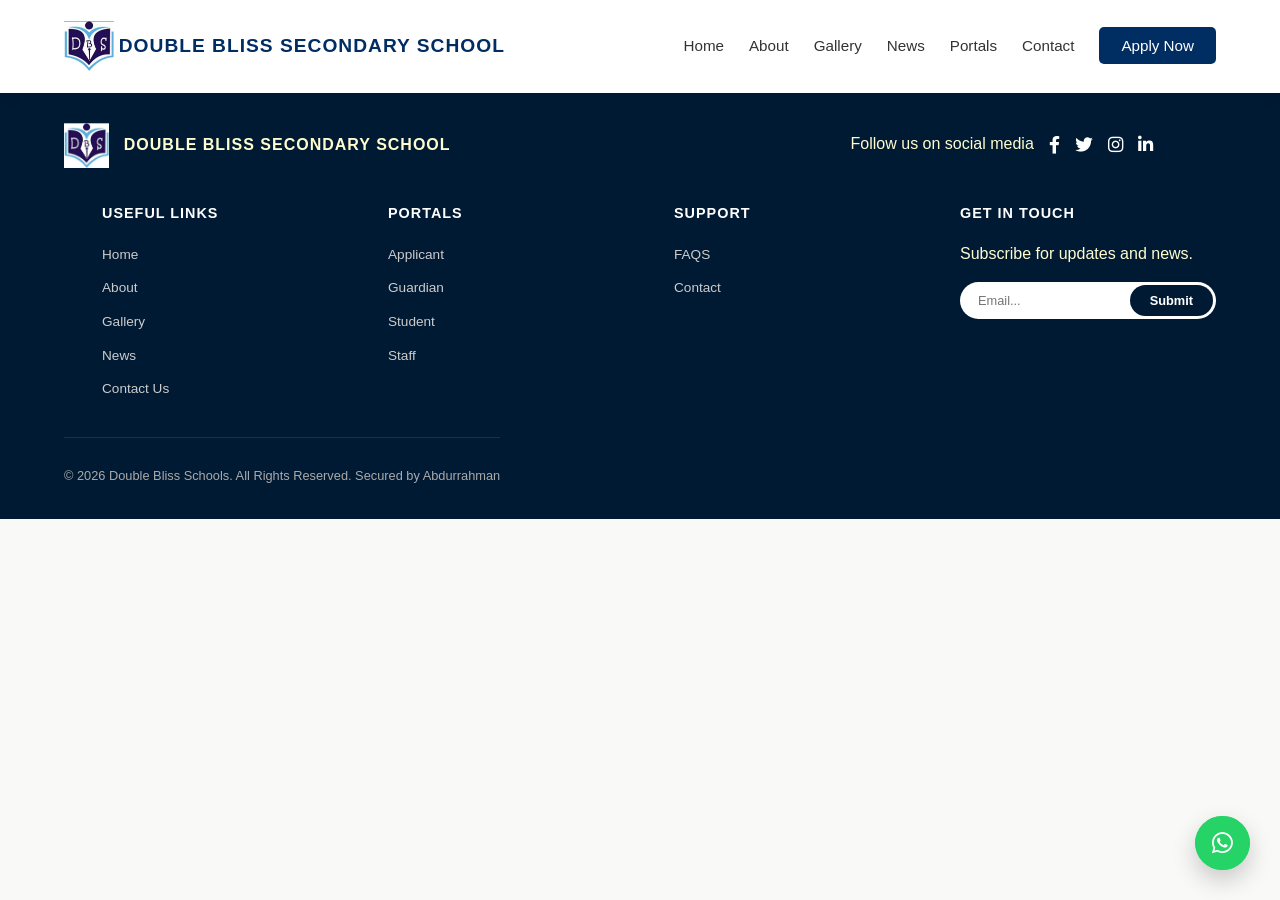
<file: template.html>
<!DOCTYPE html>
<html lang="en">

<head>
    <meta charset="UTF-8">
    <meta name="viewport" content="width=device-width, initial-scale=1.0">
    <title>Double Bliss Secondary School | Template</title>
    <link rel="shortcut icon" href="dbs-logo.jpg" type="image/x-icon">
    <link rel="stylesheet" href="style.css">
    <link rel="stylesheet" href="responsive.css">
    <link rel="stylesheet" href="https://cdnjs.cloudflare.com/ajax/libs/font-awesome/6.0.0/css/all.min.css">
</head>

<body>
    <header class="main-header">
        <nav class="container">
            <div class="menu-toggle" id="mobile-menu">
                <i class="fas fa-bars"></i>
            </div>
            <div class="brand">
                <img src="dbs-logo.jpg" alt="School Logo" class="logo">
                <h1 class="school-name">DOUBLE BLISS SECONDARY SCHOOL</h1>
            </div>
            <ul class="nav-links">
                <li><a href="index.html">Home</a></li>
                <li><a href="about.html">About</a></li>
                <li><a href="gallery.html">Gallery</a></li>
                <li><a href="news.html">News</a></li>
                <li class="dropdown">
                    <a href="#" class="dropbtn">Portals <i class="arrow-down"></i></a>
                    <ul class="dropdown-content">
                        <li><a href="404.html">Student Portal</a></li>
                        <li><a href="404.html">Staff Portal</a></li>
                        <li><a href="404.html">Guardian Portal</a></li>
                    </ul>
                </li>
                <li><a href="contact.html">Contact</a></li>
                <li><a href="apply.html" class="apply-btn">Apply Now</a></li>
            </ul>
        </nav>
    </header>
<footer class="main-footer">
        <div class="container">
            <div class="footer-top">
                <div class="footer-brand">
                    <img src="dbs-logo.jpg" alt="DBS Logo">
                    <span>DOUBLE BLISS SECONDARY SCHOOL</span>
                </div>
                <div class="footer-socials">
                    <span>Follow us on social media</span>
                    <div class="social-links">
                        <a href="#"><i class="fab fa-facebook-f"></i></a>
                        <a href="#"><i class="fab fa-twitter"></i></a>
                        <a href="#"><i class="fab fa-instagram"></i></a>
                        <a href="#"><i class="fab fa-linkedin-in"></i></a>
                    </div>
                </div>
            </div>
        </div>

        <div class="container">
            <hr class="footer-line">

            <div class="footer-grid">
                <div class="footer-col">
                    <h4>USEFUL LINKS</h4>
                    <ul>
                        <li><a href="index.html">Home</a></li>
                        <li><a href="about.html">About</a></li>
                        <li><a href="gallery.html">Gallery</a></li>
                        <li><a href="news.html">News</a></li>
                        <li><a href="contact.html">Contact Us</a></li>
                    </ul>
                </div>
                <div class="footer-col">
                    <h4>PORTALS</h4>
                    <ul>
                        <li><a href="apply.html">Applicant</a></li>
                        <li><a href="404.html">Guardian</a></li>
                        <li><a href="404.html">Student</a></li>
                        <li><a href="404.html">Staff</a></li>
                    </ul>
                </div>
                <div class="footer-col">
                    <h4>SUPPORT</h4>
                    <ul>
                        <li><a href="faqs.html">FAQS</a></li>
                        <li><a href="contact.html">Contact</a></li>
                    </ul>
                </div>
                <div class="footer-col newsletter">
                    <h4>GET IN TOUCH</h4>
                    <p>Subscribe for updates and news.</p>
                    <form class="subscribe-form">
                        <input type="email" placeholder="Email...">
                        <button type="submit">Submit</button>
                    </form>
                </div>
            </div>
        </div>
        <div class="container">
            <div class="footer-bottom">
                <p>&copy; 2026 Double Bliss Schools. All Rights Reserved. Secured by Abdurrahman</p>
            </div>
        </div>
    </footer>
<a href="https://wa.me/2348027507002?text=Hello%20Double%20Bliss%20Admissions%20Team%2C%20I%20am%20interested%20in%20enrolling%20my%20child.%20I%20was%20redirected%20from%20your%20website." 
   class="whatsapp-fab" target="_blank">
    <span class="fab-text">Chat with Admission</span>
    <i class="fab fa-whatsapp"></i>
</a>
    <script src="script.js"></script>
</body>

</html>
</file>
<file: style.css>
/* --- CIRCULAR ROTATING PRELOADER --- */
.logo-wrapper {
    position: relative;
    width: 180px; /* Adjust based on logo size */
    height: 180px;
    margin: 0 auto 30px;
    display: flex;
    justify-content: center;
    align-items: center;
}

.loader-circle {
    position: absolute;
    width: 100%;
    height: 100%;
    border: 3px solid transparent;
    border-top: 3px solid #fdfae5; /* Your Cream color */
    border-right: 3px solid #fdfae5;
    border-radius: 50%;
    animation: rotateCircle 1.5s linear infinite; /* Smooth fast rotation */
}

.loader-logo {
    width: 110px; /* Sits inside the circle */
    z-index: 2;
    animation: pulseLogo 2s infinite ease-in-out;
}

/* New Rotation Animation */
@keyframes rotateCircle {
    from { transform: rotate(0deg); }
    to { transform: rotate(360deg); }
}

/* Keep your existing loader-line and pulse animations below this */

:root {
    --navy-blue: #002147;
    /* Oxford Navy - Deep and Academic */
    --cream: #FFFDD0;
    /* Classic Cream - Warm and soft */
    --off-white: #F9F9F7;
    /* Slightly lighter cream for contrast sections */
    --text-dark: #00152e;
    /* Deepest navy for readable text */
    --transition: all 0.7s ease;
}

/* Global Body Styling */
body {
    margin: 0;
    padding: 0;
    font-family: 'Poppins', sans-serif;
    /* Clean, modern font */
    background-color: var(--off-white);
    color: var(--text-dark);
    line-height: 1.6;
    overflow-x: hidden;
}

/* Header & Nav Styling */
.main-header {
    background: #fff;
    padding: 15px 0;
    box-shadow: 0 4px 12px rgba(0, 0, 0, 0.05);
    position: sticky;
    top: 0;
    z-index: 1000;
}

.container {
    width: 90%;
    max-width: 1400px;
    margin: 0 auto;
    display: flex;
    justify-content: space-between;
    /* This pushes brand left and nav right */
    align-items: center;
}

.menu-toggle {
    display: none;
}

.brand {
    display: flex;
    align-items: center;
    gap: 5px;
    /* Space between logo and name */
}

.logo {
    height: 50px;
    /* Adjust based on your logo design */
    width: auto;
}

.school-name {
    font-size: 1.2rem;
    font-weight: 700;
    color: #002D62;
    /* Example Secondary School Navy */
    letter-spacing: 1px;
}

/* Nav Links */
.nav-links {
    display: flex;
    list-style: none;
    align-items: center;
    gap: 25px;
}

.nav-links li a {
    text-decoration: none;
    color: #333;
    font-weight: 500;
    font-size: 0.95rem;
    transition: 0.3s;
}

.nav-links li a:hover {
    color: #2c13bb;
    /* Accent color hover */
}

/* Dropdown Logic */
.dropdown {
    position: relative;
}

.dropdown-content {
    display: none;
    position: absolute;
    top: 100%;
    left: 0;
    background-color: #fff;
    min-width: 180px;
    box-shadow: 0px 8px 16px rgba(0, 0, 0, 0.1);
    padding: 10px 0;
    border-radius: 4px;
}

.dropdown-content li a {
    padding: 10px 20px;
    display: block;
}

.dropdown:hover .dropdown-content {
    display: block;
}

/* Apply Button Styling */
.apply-btn {
    background: #002D62;
    color: #fff !important;
    padding: 10px 22px;
    border-radius: 5px;
    transition: 0.3s;
}

.apply-btn:hover {
    background: #1900ff;
}

/* --- HOME HERO SECTION --- */
.home-hero {
    height: 90vh;
    /* This gradient makes the left side darker for text readability */
    background: linear-gradient(to right,
            rgba(0, 33, 71, 0.9) 20%,
            rgba(0, 33, 71, 0.4) 60%,
            rgba(0, 33, 71, 0.2) 100%),
        url('sec-campus.jpg');
    /* Replace with your image path */

    background-size: cover;
    background-position: center;
    background-attachment: fixed;
    /* Optional: Creates a parallax scroll effect */
    display: flex;
    align-items: center;
    color: var(--cream);
}

.hero-container {
    width: 90%;
    max-width: 1400px;
    margin: 0 auto;
}

.hero-text {
    max-width: 750px;
    /* Optional: subtle animation when page loads */
    animation: fadeInUp 1s ease-out;
}

.sub-title {
    text-transform: uppercase;
    letter-spacing: 2px;
    font-size: 1rem;
    color: var(--cream);
    border-left: 3px solid var(--cream);
    padding-left: 15px;
    margin-bottom: 25px;
    display: inline-block;
}

.hero-text h1 {
    font-size: clamp(2rem, 6vw, 4rem);
    line-height: 1.1;
    margin-bottom: 25px;
    font-weight: 700;
}

.hero-text h1 span {
    font-weight: 300;
    font-style: italic;
    color: var(--cream);
    opacity: 0.8;
}

.hero-text p {
    font-size: 1.2rem;
    margin-bottom: 40px;
    max-width: 85%;
    color: rgba(255, 253, 208, 0.9);
    /* Cream with slight transparency */
}

/* --- BUTTONS --- */
.hero-btns {
    display: flex;
    gap: 20px;
}

.btn-navy {
    background-color: var(--navy-blue);
    color: var(--cream);
    padding: 16px 35px;
    text-decoration: none;
    font-weight: 600;
    border-radius: 4px;
    border: 1px solid var(--navy-blue);
    transition: var(--transition);
}

.btn-navy:hover {
    background-color: transparent;
    border-color: var(--cream);
    color: var(--cream);
    transform: translateY(-3px);
}

.btn-outline {
    background-color: transparent;
    color: var(--cream);
    padding: 16px 35px;
    text-decoration: none;
    font-weight: 600;
    border-radius: 4px;
    border: 1px solid var(--cream);
    transition: var(--transition);
}

.btn-outline:hover {
    background-color: var(--cream);
    color: var(--navy-blue);
    transform: translateY(-3px);
}

/* --- KEYFRAME ANIMATION --- */
@keyframes fadeInUp {
    from {
        opacity: 0;
        transform: translateY(30px);
    }

    to {
        opacity: 1;
        transform: translateY(0);
    }
}

/* Mobile Adjustments */
@media (max-width: 768px) {
    .home-hero {
        text-align: center;
        background: linear-gradient(rgba(0, 33, 71, 0.8), rgba(0, 33, 71, 0.8)),
            url('sec-campus.jpg');
    }

    .hero-container {
        justify-content: center;
    }

    .hero-text p {
        max-width: 100%;
    }

    .hero-btns {
        justify-content: center;
        flex-direction: column;
    }
}

/* --- ABOUT SECTION (TOP-BOTTOM LAYOUT) --- */
.about-section {
    padding: 80px 0;
    background-color: #fdfdc9;
    /* Cream Background */
    color: #002147;
    /* Navy Blue Text */
}

.container {
    width: 90%;
    max-width: 1300px;
    margin: 0 auto;
}

/* --- Top Portion Styles --- */
.about-header {
    text-align: center;
    margin-bottom: 50px;
    /* Space between header and body */
}

.about-title {
    font-size: 3rem;
    font-weight: 900;
    letter-spacing: 2px;
    margin-bottom: 10px;
}

.about-tagline {
    font-size: 1rem;
    color: #333;
    max-width: 600px;
    margin: 0 auto;
}

/* --- Bottom Portion Styles (The Grid) --- */
.about-body {
    display: flex;
    align-items: center;
    /* Vertically aligns image and text */
    gap: 60px;
    /* Space between image and text */
}

.about-image-box {
    flex: 1;
}

.about-photo {
    width: 50%;
    height: auto;
    border-radius: 4px;
    box-shadow: 0 10px 30px rgba(0, 0, 0, 0.05);
}

.about-description {
    flex: 1;
}

.about-description h3 {
    font-size: 2rem;
    font-weight: 800;
    margin-bottom: 25px;
    line-height: 1.2;
}

.about-description p {
    font-size: 1rem;
    line-height: 1.7;
    margin-bottom: 20px;
    color: #444;
}

/* --- Button Styling --- */
.btn-explore-programs {
    display: inline-block;
    padding: 16px 35px;
    background-color: #001a33;
    /* Dark Navy */
    color: #ffffff;
    text-decoration: none;
    font-weight: 600;
    border-radius: 4px;
    margin-top: 15px;
    transition: background-color 0.3s ease;
}

.btn-explore-programs:hover {
    background-color: #003366;
}

/* --- Responsiveness --- */
@media (max-width: 992px) {
    .about-body {
        flex-direction: column;
        text-align: center;
    }

    .about-title {
        font-size: 2.5rem;
    }
}

/* --- MISSION & VISION DIV --- */
.mission-vision-wrapper {
    padding: 80px 0;
}

.mv-grid {
    display: flex;
    gap: 40px;
    /* This creates the space between the two cards */
    justify-content: center;
}

.mv-card {
    flex: 1;
    padding: 60px 40px;
    text-align: center;
    border-radius: 15px;
    /* Rounded corners for individual cards */
    transition: transform 0.3s ease, box-shadow 0.3s ease;
}

/* Mission - Navy Style */
.mission {
    background-color: #002147;
    /* Navy Blue */
    color: #fdfdc9;
    /* Cream Text */
    box-shadow: 0 15px 30px rgba(0, 33, 71, 0.15);
}

/* Vision - Cream Style */
.vision {
    background-color: #fdfdc9;
    /* Cream Background */
    color: #002147;
    /* Navy Text */
    box-shadow: 0 15px 30px rgba(0, 0, 0, 0.05);
    border: 1px solid rgba(0, 33, 71, 0.1);
    /* Subtle border for definition */
}

/* Core Value - Accent Style */
.core-value {
    background-color: #002147;
    /* Navy Blue */
    color: #fdfdc9;
    /* Cream Text */
    box-shadow: 0 15px 30px rgba(0, 33, 71, 0.15);
}

.core-value p ol li {
    list-style: none;
}

.mv-icon {
    font-size: 1.5rem;
    margin-bottom: 25px;
}

.mv-card h3 {
    font-size: 1.7rem;
    font-weight: 800;
    text-transform: uppercase;
    margin-bottom: 20px;
    letter-spacing: 1px;
}

.mv-card p {
    font-size: 0.9rem;
    line-height: 1.8;
    max-width: 450px;
    margin: 0 auto;
}

/* Hover Effect for "High Modern" Feel */
.mv-card:hover {
    transform: translateY(-10px);
    box-shadow: 0 20px 40px rgba(0, 0, 0, 0.12);
}

/* Responsive: Stack them on mobile */
@media (max-width: 992px) {
    .mv-grid {
        flex-direction: column;
        gap: 30px;
    }

    .mv-card {
        padding: 40px 25px;
    }
}

/* --- GALLERY SECTION RE-DESIGN --- */
.gallery-slider-wrapper {
    padding: 80px 0;
    background-color: var(--cream);
    text-align: center;
    /* Centers everything inside */
}

.gallery-header {
    margin-bottom: 40px;
    /* Space above the image */
}

.gallery-header h2 {
    font-size: 3rem;
    color: var(--navy-blue);
    font-weight: 800;
    margin-bottom: 10px;
}

.gallery-header p {
    font-size: 1rem;
    color: #555;
}

/* Slider - Now in the Middle */
.slider-container {
    position: relative;
    max-width: 850px;
    /* Adjust to your preferred image width */
    margin: 0 auto;
    /* Centers the image block */
    overflow: hidden;
    border-radius: 15px;
    box-shadow: 0 15px 35px rgba(0, 33, 71, 0.1);
}

.slider-track {
    display: flex;
    transition: transform 0.6s cubic-bezier(0.45, 0, 0.55, 1);
}

.slide-item {
    min-width: 100%;
}

.slide-item img {
    width: 100%;
    height: 500px;
    /* Keep height consistent */
    object-fit: cover;
    display: block;
}

/* Dots - Now at the Bottom */
.slider-dots {
    margin-top: 30px;
    /* Space below the image */
    display: flex;
    justify-content: center;
    gap: 10px;
}

.dot {
    height: 10px;
    width: 10px;
    background-color: #ccc;
    border-radius: 50%;
    display: inline-block;
    cursor: pointer;
    transition: all 0.3s ease;
}

.dot.active {
    background-color: var(--navy-blue);
    width: 25px;
    /* Premium pill shape */
    border-radius: 10px;
}

/* Buttons Styling */
.slider-btn {
    position: absolute;
    top: 50%;
    transform: translateY(-50%);
    background-color: var(--navy-blue);
    color: #fff;
    border: none;
    width: 45px;
    height: 45px;
    border-radius: 50%;
    cursor: pointer;
    z-index: 10;
    transition: 0.3s;
    display: flex;
    align-items: center;
    justify-content: center;
}

.slider-btn:hover {
    background-color: #003366;
    transform: translateY(-50%) scale(1.1);
}

.prev {
    left: 15px;
}

.next {
    right: 15px;
}


/* --- NEWS SECTION --- */
.news-section {
    padding: 80px 0;
    background-color: var(--cream);
}

.news-header {
    text-align: center;
    margin-bottom: 50px;
}

.news-header h2 {
    font-size: 3rem;
    color: var(--navy-blue);
    font-weight: 800;
    margin-bottom: 10px;
}

.news-header p {
    font-size: 1rem;
    color: #555;
}

.news-grid {
    display: grid;
    align-items: center;
    grid-template-columns: repeat(auto-fit, minmax(290px, 1fr));
    gap: 20px;
    padding-left: 15%;
}

.news-card {
    background: #fff;
    border-radius: 12px;
    overflow: hidden;
    box-shadow: 0 10px 25px rgba(0, 33, 71, 0.08);
    transition: transform 0.5s ease;
}

.news-card:hover {
    transform: translateY(-10px);
}

.news-image {
    position: relative;
    height: 220px;
}

.news-image img {
    width: 100%;
    height: 100%;
    object-fit: cover;
}

.news-date {
    position: absolute;
    bottom: 15px;
    left: 15px;
    background-color: var(--navy-blue);
    color: var(--cream);
    padding: 5px 12px;
    font-size: 0.8rem;
    border-radius: 4px;
}

.news-content {
    padding: 25px;
}

.news-content h3 {
    font-size: 1.2rem;
    color: var(--navy-blue);
    margin-bottom: 15px;
}

.news-content p {
    font-size: 0.95rem;
    color: #666;
    margin-bottom: 20px;
    line-height: 1.6;
}

/* Explore More Button */
.news-btn {
    display: inline-block;
    color: var(--navy-blue);
    text-decoration: none;
    font-weight: 700;
    font-size: 0.9rem;
    text-transform: uppercase;
    letter-spacing: 1px;
    position: relative;
    transition: 0.3s;
}

.news-btn::after {
    content: ' →';
    /* Adds the arrow */
    transition: 0.3s;
}

.news-btn:hover {
    letter-spacing: 2px;
}

/* --- APPLY CTA SECTION --- */
.apply-cta-section {
    padding: 60px 0 100px 0;
    background-color: var(--cream);
    width: 100%;
}

.cta-flex-card {
    background-color: var(--navy-blue);
    border-radius: 20px;
    padding: 50px;
    display: flex;
    align-items: center;
    justify-content: space-between;
    gap: 40px;
    color: var(--cream);
    box-shadow: 0 25px 50px rgba(0, 33, 71, 0.2);
    position: relative;
    overflow: hidden;
}

/* Decorative Circle in Background */
.cta-flex-card::before {
    content: '';
    position: absolute;
    top: -50px;
    right: -50px;
    width: 200px;
    height: 200px;
    background: rgba(255, 253, 208, 0.05);
    border-radius: 50%;
}

.cta-text {
    flex: 1.5;
}

.cta-text h2 {
    font-size: 3rem;
    font-weight: 800;
    margin-bottom: 15px;
    line-height: 1.1;
}

.cta-text p {
    font-size: 1.15rem;
    opacity: 0.9;
    max-width: 500px;
}

.cta-action {
    flex: 1;
    display: flex;
    justify-content: flex-end;
}

/* The "Apply" Button Design */
.btn-apply-now {
    background-color: var(--cream);
    color: var(--navy-blue);
    padding: 25px 45px;
    text-decoration: none;
    border-radius: 12px;
    text-align: center;
    transition: all 0.3s ease;
    display: block;
    min-width: 250px;
    box-shadow: 0 10px 20px rgba(0, 0, 0, 0.1);
}

.btn-label {
    display: block;
    font-size: 1.4rem;
    font-weight: 800;
    text-transform: uppercase;
    letter-spacing: 1px;
}

.btn-subtext {
    font-size: 0.9rem;
    font-weight: 500;
    opacity: 0.8;
}

.btn-apply-now:hover {
    transform: scale(1.05);
    background-color: #fff;
    box-shadow: 0 15px 30px rgba(0, 0, 0, 0.2);
}

/* --- MAIN FOOTER --- */
.main-footer {
    /* Reduced top padding from 60px to 30px to shrink height */
    padding: 30px 0 20px 0;
    background-color: #001a33;
    color: #FFFDD0;
}

.footer-top {
    display: flex;
    justify-content: space-between;
    /* Pushes brand left and socials right */
    align-items: center;
    margin-bottom: 15px;
    /* Reduced margin */
    gap: 400px;
}

.footer-brand {
    display: flex;
    align-items: center;
    gap: 15px;
}

/* Updated selector to match your HTML <img> tag */
.footer-brand img {
    height: 45px;
    /* Reduced from 60px to help height */
}

.footer-brand span {
    font-size: 1rem;
    /* Slightly smaller to keep it sleek */
    font-weight: 800;
    letter-spacing: 1px;
}

.footer-socials {
    display: flex;
    align-items: left;
    gap: 15px;
}

/* Updated selector to match your HTML class 'social-links' */
.social-links {
    display: flex;
    gap: 15px;
}

.social-links a {
    color: #ffffff;
    font-size: 1.1rem;
    transition: 0.3s;
}

.social-links a:hover {
    color: #FFFDD0;
}

/* Reduced spacing around the horizontal line */
.footer-line {
    border: 0;
    border-top: 1px solid rgba(255, 255, 255, 0.2);
    margin: 10px 0 25px 0;
}

/* Link Columns */
.footer-grid {
    display: grid;
    grid-template-columns: repeat(4, 1fr);
    gap: 30px;
}

.footer-col h4 {
    font-size: 0.9rem;
    font-weight: 700;
    margin-bottom: 15px;
    letter-spacing: 1px;
    color: #ffffff;
}

.footer-col ul {
    list-style: none;
    padding: 0;
}

.footer-col ul li {
    margin-bottom: 8px;
    /* Reduced from 12px */
}

.footer-col ul li a {
    text-decoration: none;
    color: #cccccc;
    font-size: 0.85rem;
    transition: 0.3s;
}

/* Newsletter Form - Updated to match your HTML classes */
.subscribe-form {
    display: flex;
    background: #fff;
    padding: 3px;
    border-radius: 30px;
    margin-top: 10px;
    max-width: 250px;
    /* Prevents form from being too wide */
}

.subscribe-form input {
    border: none;
    padding: 8px 15px;
    flex: 1;
    border-radius: 30px;
    outline: none;
    font-size: 0.8rem;
    width: 100%;
}

.subscribe-form button {
    background-color: #001a33;
    color: #fff;
    border: none;
    padding: 8px 20px;
    border-radius: 25px;
    font-weight: 600;
    cursor: pointer;
    font-size: 0.8rem;
}

/* Bottom Copyright Section */
.footer-bottom {
    margin-top: 20px;
    padding-top: 15px;
    border-top: 1px solid rgba(255, 255, 255, 0.1);
    text-align: center;
    font-size: 0.8rem;
    color: #aaaaaa;
}

.footer-bottom a {
    color: #aaaaaa;
    text-decoration: none;
    font-weight: 500;
    text-align: center;
}



/* --- ABOUT PAGE --- */

/* --- HERO SECTION --- */
.page-hero {
    background: linear-gradient(rgba(0, 33, 71, 0.8), rgba(0, 33, 71, 0.8)), url('../assets/hero-bg.jpg');
    background-size: cover;
    background-position: center;
    padding: 100px 0;
    text-align: center;
    color: var(--cream);
}

.page-hero h1 {
    font-size: 3.5rem;
    font-weight: 900;
    text-transform: uppercase;
}

/* --- STORY SECTION --- */
.our-story {
    padding: 80px 0;
    background-color: var(--white);
}

.story-grid {
    display: flex;
    align-items: center;
    gap: 50px;
}

.story-text .sub-title {
    color: #1e6edb;
    font-weight: 700;
    text-transform: uppercase;
    display: block;
    margin-bottom: 10px;
}

.story-text h2 {
    color: var(--navy);
    font-size: 2.5rem;
    margin-bottom: 20px;
}

.story-image img {
    width: 100%;
    border-radius: 20px;
    box-shadow: 20px 20px 0px var(--cream);
    /* Modern offset border effect */
}

/* --- MVV CARDS (3 Columns) --- */
.mvv-wrapper {
    padding: 80px 0;
    background-color: var(--cream);
}

.mvv-grid {
    display: flex;
    gap: 30px;
}

.mvv-card {
    flex: 1;
    padding: 50px 30px;
    text-align: center;
    border-radius: 15px;
    background: var(--navy);
    color: var(--white);
    transition: 0.3s;
}

.mvv-card.vision {
    background: var(--white);
    color: var(--navy);
    border: 1px solid rgba(0, 33, 71, 0.1);
}

/* --- PRINCIPAL'S MESSAGE --- */
.principal-message {
    padding: 80px 0;
}

.message-card {
    display: flex;
    background: var(--navy);
    color: var(--white);
    border-radius: 25px;
    overflow: hidden;
}

.principal-photo {
    flex: 1;
}

.principal-photo img {
    width: 100%;
    height: 100%;
    object-fit: cover;
}

.message-text {
    flex: 1.5;
    padding: 60px;
}

.principal-name {
    display: block;
    margin-top: 20px;
    font-weight: 700;
    color: var(--navy-blue);
}




/* --- Optimized Gallery Layout --- */
/* Add this to your style.css */

.gallery-hero {
    padding: 100px 0;
    /* Ensures the Navy banner itself is tall enough */
    text-align: center;
    margin-bottom: 50px;
    /* This creates the gap between the Navy bar and the images */
}

.gallery-main {
    padding: 60px 0;
    /* Adds internal space so images don't touch the edges */
}

.gallery-masonry {
    column-count: 3;
    /* Number of columns on desktop */
    column-gap: 20px;
    width: 100%;
}

.gallery-box {
    display: inline-block;
    /* Crucial for column layout */
    width: 100%;
    margin-bottom: 20px;
    /* Spacing between rows */
    position: relative;
    overflow: hidden;
    border-radius: 15px;
    break-inside: avoid;
    /* Prevents images from splitting across columns */
}

/* You can remove the .tall and .wide grid-span rules as columns 
   handle height automatically based on the image's natural ratio */
.gallery-masonry {
    display: grid;
    grid-template-columns: repeat(auto-fit, minmax(300px, 1fr));
    grid-auto-rows: 300px;
    /* Make rows square for better alignment */
    gap: 20px;
    /* grid-auto-flow: dense;  <-- REMOVE THIS to keep original order */
}

.gallery-box img {
    width: 100%;
    height: 100%;
    object-fit: cover;
    /* This ensures images fill the square box perfectly */
}

/* Overlay Style */
.box-overlay {
    position: absolute;
    inset: 0;
    background: rgba(0, 33, 71, 0.8);
    display: flex;
    align-items: center;
    justify-content: center;
    opacity: 0;
    transition: 0.4s;
}

.box-overlay span {
    color: var(--cream);
    font-weight: 700;
    font-size: 1.2rem;
    transform: translateY(20px);
    transition: 0.4s;
}

.gallery-box:hover img {
    transform: scale(1.1);
}

.gallery-box:hover .box-overlay {
    opacity: 1;
}

.gallery-box:hover .box-overlay span {
    transform: translateY(0);
}




/* --- NEWS ARCHIVE SPECIFIC --- */
.news-hero {
    background: linear-gradient(rgba(0, 33, 71, 0.85), rgba(0, 33, 71, 0.85)), url('../assets/news-hero-bg.jpg');
    background-size: cover;
    background-position: center;
    padding: 100px 0;
    text-align: center;
    color: var(--cream);
}

.news-archive {
    background-color: var(--white);
}

/* Ensure the grid keeps its 3-column desktop layout */
.news-grid {
    display: grid;
    grid-template-columns: repeat(auto-fill, minmax(320px, 1fr));
    gap: 30px;
}

/* Hover effect for professional touch */
.news-card {
    transition: transform 0.3s ease, box-shadow 0.3s ease;
}

.news-card:hover {
    transform: translateY(-10px);
    box-shadow: 0 15px 35px rgba(0, 33, 71, 0.15);
}




/* --- SINGLE NEWS PAGE --- */
.breadcrumb {
    padding: 20px 0;
    background: #f8f9fa;
    font-size: 0.9rem;
    color: #666;
}

.breadcrumb a {
    text-decoration: none;
    color: var(--navy);
    font-weight: 600;
}

.article-layout {
    display: grid;
    grid-template-columns: 2fr 1fr;
    /* 2/3 Content, 1/3 Sidebar */
    gap: 50px;
    padding: 60px 0;
}

.article-title {
    font-size: 2.8rem;
    color: var(--navy);
    line-height: 1.2;
    margin-bottom: 15px;
}

.article-meta {
    margin-bottom: 30px;
    color: #888;
    font-size: 0.9rem;
}

.meta-item {
    margin-right: 20px;
}

.featured-image {
    width: 100%;
    margin-bottom: 40px;
}

.featured-image img {
    width: 100%;
    border-radius: 15px;
}

.article-body p {
    font-size: 1.15rem;
    line-height: 1.8;
    /* Modern spacing for readability */
    color: #444;
    margin-bottom: 25px;
}

.article-body .lead {
    font-size: 1.4rem;
    font-weight: 600;
    color: var(--navy);
}

blockquote {
    border-left: 5px solid var(--navy);
    padding: 20px 30px;
    background: var(--cream);
    font-style: italic;
    margin: 40px 0;
    border-radius: 0 10px 10px 0;
}

/* Share Buttons */
.article-share {
    margin-top: 50px;
    padding-top: 30px;
    border-top: 1px solid #eee;
    display: flex;
    align-items: center;
    gap: 15px;
}

.share-icon {
    width: 40px;
    height: 40px;
    border-radius: 50%;
    display: flex;
    align-items: center;
    justify-content: center;
    color: white;
    text-decoration: none;
    transition: 0.3s;
}

.wa {
    background: #25D366;
}

.fb {
    background: #1877F2;
}

.tw {
    background: #1DA1F2;
}

/* Sidebar Related items */
.article-sidebar h3 {
    margin-bottom: 25px;
    color: var(--navy);
}

.related-item {
    display: flex;
    gap: 15px;
    text-decoration: none;
    margin-bottom: 25px;
}

.related-item img {
    width: 80px;
    height: 80px;
    border-radius: 8px;
    object-fit: cover;
}

.related-info h4 {
    font-size: 1rem;
    color: var(--navy);
    margin-bottom: 5px;
}

.related-info span {
    font-size: 0.8rem;
    color: #888;
}




/* --- CONTACT PAGE --- */
.contact-main {
    padding: 80px 0;
    background-color: var(--cream);
}

.contact-wrapper {
    display: grid;
    grid-template-columns: 1fr 1.2fr;
    gap: 60px;
    align-items: start;
}

.contact-info h2 {
    color: var(--navy);
    font-size: 2.5rem;
    margin-bottom: 20px;
}

.info-item {
    display: flex;
    gap: 20px;
    margin-top: 30px;
}

.info-icon {
    width: 50px;
    height: 50px;
    background-color: var(--navy);
    color: var(--white);
    border-radius: 50%;
    display: flex;
    align-items: center;
    justify-content: center;
    font-size: 1.2rem;
    flex-shrink: 0;
}

.info-text h4 {
    color: var(--navy);
    margin-bottom: 5px;
}

/* Form Styles */
.contact-form-container {
    background: var(--white);
    padding: 40px;
    border-radius: 20px;
    box-shadow: 0 15px 40px rgba(0, 33, 71, 0.1);
}

.form-group {
    margin-bottom: 20px;
}

.form-group label {
    display: block;
    margin-bottom: 8px;
    font-weight: 700;
    color: var(--navy);
    font-size: 0.9rem;
}

.form-group input,
.form-group select,
.form-group textarea {
    width: 100%;
    padding: 12px 15px;
    border: 2px solid #ddd;
    border-radius: 8px;
    outline: none;
    transition: 0.3s;
}

.form-group input:focus,
.form-group textarea:focus {
    border-color: var(--navy);
}

.btn-submit {
    width: 100%;
    background-color: var(--navy);
    color: var(--white);
    padding: 15px;
    border: none;
    border-radius: 8px;
    font-weight: 700;
    cursor: pointer;
    transition: 0.5s;
    font-size: 1rem;
}

.btn-submit:hover {
    background-color: #003366;
    transform: translateY(-2px);
}


/* --- APPLY PAGE NOTICE --- */
.apply-notice-section {
    padding: 100px 0;
    background-color: var(--white);
    text-align: center;
}

.notice-card {
    max-width: 800px;
    margin: 0 auto;
    background: var(--cream);
    /* Using your brand cream color */
    padding: 60px 40px;
    border-radius: 20px;
    border-top: 5px solid var(--navy);
    box-shadow: 0 15px 40px rgba(0, 33, 71, 0.05);
}

.notice-icon {
    font-size: 4rem;
    color: var(--navy);
    margin-bottom: 20px;
}

.notice-card h2 {
    color: var(--navy);
    font-size: 2rem;
    margin-bottom: 20px;
}

.notice-text {
    font-size: 1.1rem;
    line-height: 1.6;
    color: #555;
    margin-bottom: 40px;
}

.instruction-box {
    background: var(--white);
    padding: 30px;
    border-radius: 15px;
}

.instruction-box h3 {
    color: var(--navy);
    margin-bottom: 20px;
    font-size: 1.3rem;
}

.contact-links {
    display: flex;
    justify-content: center;
    gap: 20px;
    flex-wrap: wrap;
}

.contact-btn {
    text-decoration: none;
    background: var(--navy);
    color: var(--white);
    padding: 15px 30px;
    border-radius: 30px;
    font-weight: 700;
    transition: 0.3s;
    display: inline-block;
}

.contact-btn.secondary {
    background: transparent;
    border: 2px solid var(--navy);
    color: var(--navy);
}

.contact-btn:hover {
    transform: translateY(-3px);
    box-shadow: 0 10px 20px rgba(0, 33, 71, 0.2);
}



/* --- 404 / ERROR PAGE --- */
.error-page {
    height: 100vh;
    display: flex;
    align-items: center;
    justify-content: center;
    background-color: var(--cream);
    text-align: center;
    padding: 20px;
}

.error-content {
    max-width: 600px;
    background: var(--white);
    padding: 60px 40px;
    border-radius: 20px;
    box-shadow: 0 20px 50px rgba(0, 33, 71, 0.1);
    border-bottom: 8px solid var(--navy);
}

.error-icon {
    font-size: 5rem;
    color: var(--navy);
    margin-bottom: 20px;
    animation: pulse 2s infinite;
}

.error-content h1 {
    color: var(--navy);
    font-size: 2.2rem;
    margin-bottom: 15px;
    text-transform: uppercase;
}

.error-message {
    font-size: 1.1rem;
    color: #666;
    line-height: 1.6;
    margin-bottom: 35px;
}

.error-actions {
    display: flex;
    gap: 15px;
    justify-content: center;
    flex-wrap: wrap;
}

.btn-primary {
    background: var(--navy);
    color: var(--white);
    padding: 15px 30px;
    border-radius: 30px;
    text-decoration: none;
    font-weight: 700;
    transition: 0.3s;
}

.btn-secondary {
    border: 2px solid var(--navy);
    color: var(--navy);
    padding: 13px 30px;
    border-radius: 30px;
    text-decoration: none;
    font-weight: 700;
    transition: 0.3s;
}

.btn-primary:hover,
.btn-secondary:hover {
    transform: translateY(-3px);
    box-shadow: 0 10px 20px rgba(0, 33, 71, 0.1);
}

.error-footer {
    margin-top: 40px;
    font-size: 0.85rem;
    color: #999;
}

/* Subtle Animation for the Icon */
@keyframes pulse {
    0% {
        transform: scale(1);
        opacity: 1;
    }

    50% {
        transform: scale(1.1);
        opacity: 0.8;
    }

    100% {
        transform: scale(1);
        opacity: 1;
    }
}





/* --- FAQ STYLES --- */
.faq-main {
    padding: 80px 0;
    background-color: var(--white);
}

.faq-wrapper {
    max-width: 900px;
    margin: 0 auto;
}

.faq-category h3 {
    color: var(--navy);
    font-size: 1.5rem;
    margin: 40px 0 20px;
    display: flex;
    align-items: center;
    gap: 15px;
    border-bottom: 2px solid var(--cream);
    padding-bottom: 10px;
}

.faq-item {
    margin-bottom: 15px;
    border: 1px solid #eee;
    border-radius: 10px;
    overflow: hidden;
}

.faq-question {
    width: 100%;
    padding: 20px;
    background: #fafafa;
    border: none;
    display: flex;
    justify-content: space-between;
    align-items: center;
    font-weight: 700;
    color: var(--navy);
    cursor: pointer;
    transition: 0.3s;
    text-align: left;
}

.faq-question:hover {
    background: var(--cream);
}

.faq-answer {
    max-height: 0;
    overflow: hidden;
    transition: max-height 0.3s ease-out;
    background: var(--white);
}

.faq-answer p {
    padding: 20px;
    color: #666;
    line-height: 1.6;
}

/* When Active */
.faq-item.active .faq-answer {
    max-height: 200px;
}

.faq-item.active .faq-question i {
    transform: rotate(180deg);
}

/* Contact Box */
.faq-contact-box {
    margin-top: 80px;
    text-align: center;
    padding: 50px;
    background: var(--navy);
    color: var(--white);
    border-radius: 20px;
}

.faq-contact-box h4 {
    font-size: 1.8rem;
    margin-bottom: 10px;
    color: var(--navy);
}




/* --- 404 / ERROR PAGE --- */
.error-page {
    height: 100vh;
    display: flex;
    align-items: center;
    justify-content: center;
    background-color: var(--cream);
    text-align: center;
    padding: 20px;
}

.error-content {
    max-width: 600px;
    background: var(--white);
    padding: 60px 40px;
    border-radius: 20px;
    box-shadow: 0 20px 50px rgba(0, 33, 71, 0.1);
    border-bottom: 8px solid var(--navy);
}

.error-icon {
    font-size: 5rem;
    color: var(--navy);
    margin-bottom: 20px;
    animation: pulse 2s infinite;
}

.error-content h1 {
    color: var(--navy);
    font-size: 2.2rem;
    margin-bottom: 15px;
    text-transform: uppercase;
}

.error-message {
    font-size: 1.1rem;
    color: #666;
    line-height: 1.6;
    margin-bottom: 35px;
}

.error-actions {
    display: flex;
    gap: 15px;
    justify-content: center;
    flex-wrap: wrap;
}

.btn-primary {
    background: var(--navy);
    color: var(--white);
    padding: 15px 30px;
    border-radius: 30px;
    text-decoration: none;
    font-weight: 700;
    transition: 0.3s;
}

.btn-secondary {
    border: 2px solid var(--navy);
    color: var(--navy);
    padding: 13px 30px;
    border-radius: 30px;
    text-decoration: none;
    font-weight: 700;
    transition: 0.3s;
}

.btn-primary:hover, .btn-secondary:hover {
    transform: translateY(-3px);
    box-shadow: 0 10px 20px rgba(0, 33, 71, 0.1);
}

.error-footer {
    margin-top: 40px;
    font-size: 0.85rem;
    color: #999;
}

/* Subtle Animation for the Icon */
@keyframes pulse {
    0% { transform: scale(1); opacity: 1; }
    50% { transform: scale(1.1); opacity: 0.8; }
    100% { transform: scale(1); opacity: 1; }
}



/* --- FLOATING WHATSAPP FAB --- */
.whatsapp-fab {
    position: fixed;
    bottom: 30px;
    right: 30px;
    background-color: #25d366; /* Official WhatsApp Green for recognition */
    color: white;
    display: flex;
    align-items: center;
    justify-content: center;
    padding: 15px;
    border-radius: 50px; /* Circular initially */
    text-decoration: none;
    box-shadow: 0 10px 25px rgba(0, 0, 0, 0.2);
    z-index: 1000;
    transition: all 0.4s cubic-bezier(0.175, 0.885, 0.32, 1.275);
    overflow: hidden;
    max-width: 55px; /* Size of the circle */
    white-space: nowrap;
}

.whatsapp-fab i {
    font-size: 24px;
    min-width: 25px;
    text-align: center;
}

.fab-text {
    font-size: 0; /* Hidden by default */
    opacity: 0;
    font-weight: 700;
    transition: all 0.3s ease;
    margin-right: 0;
}

/* Hover State: Expands and shows text */
.whatsapp-fab:hover {
    max-width: 300px; /* Expands to fit text */
    padding: 15px 25px;
}

.whatsapp-fab:hover .fab-text {
    font-size: 1rem;
    opacity: 1;
    margin-right: 12px;
}

/* Optional: Pulse effect to grab attention */
.whatsapp-fab::before {
    content: '';
    position: absolute;
    width: 100%;
    height: 100%;
    border-radius: 50px;
    background-color: inherit;
    z-index: -1;
    animation: pulseWhatsApp 2s infinite;
}

@keyframes pulseWhatsApp {
    0% { transform: scale(1); opacity: 0.5; }
    100% { transform: scale(1.5); opacity: 0; }
}
</file>
<file: responsive.css>
/* --- MOBILE RESPONSIVENESS (Below 992px) --- */
@media (max-width: 992px) {

    /* 1. Header Adjustments */
    .container {
        display: flex;
        align-items: center;
        justify-content: space-between;
        padding: 3px 5%;
    }

    /* Hide the school name on mobile as requested */
    .school-name {
        display: none;
    }

    /* 2. Reordering: Menu Bar before Logo */
    /* Assuming your brand div has the logo and menu button */
    .brand {
        display: flex;
        align-items: center;
        order: 2;
        /* Moves Logo to the second position */
    }

    /* The Hamburger Menu Icon */
    .menu-toggle {
        display: block;
        /* Show the menu bar */
        order: 1;
        /* Moves Menu Bar to the first position */
        font-size: 1.5rem;
        cursor: pointer;
        color: var(--navy-blue);
        margin-right: 15px;
    }

    /* 3. Navigation Links (Hidden by default) */
    .nav-links {
        display: none;
        /* Hide by default */
        position: absolute;
        top: 75%;
        left: 0;
        width: 50%;
        background-color: #002147;
        flex-direction: column;
        padding: 20px;
    }

    /* Display nav-links when active */
    .nav-links.active {
        display: flex;
        /* Show when JS toggles 'active' */
    }

    .nav-links li {
        margin: 2px 0;
    }

    .nav-links li a {
        color: var(--cream) !important;
        font-size: 1.3rem;
    }

    .dropdown-content {
        position: static;
        /* Make dropdown content flow with the rest of the menu */
        background-color: transparent;
        /* Remove background for mobile */
    }

    /* 4. About Section Responsive */
    .about-body {
        flex-direction: column;
        text-align: center;
    }

    .about-title {
        font-size: 2.2rem;
    }

    /* 5. Mission & Vision Responsive */
    .mv-grid {
        flex-direction: column;
        gap: 20px;
    }

    /* 6. Gallery Slider Responsive */
    .slide-item img {
        height: 300px;
        /* Shorter height for mobile screens */
    }
}

@media (max-width: 768px) {
    .gallery-header h2 {
        font-size: 2rem;
    }

    .slider-container {
        max-width: 95%;
        /* Use more width on small screens */
    }

    .slide-item img {
        height: 300px;
        /* Smaller image height for mobile */
    }

    .slider-btn {
        width: 35px;
        height: 35px;
    }
}

@media (max-width: 768px) {
    .news-grid {
        grid-template-columns: 1fr;
        /* Stack cards in a single column */
        padding: 0 10px;
    }

    .news-header h2 {
        font-size: 2.2rem;
    }
}

@media (max-width: 992px) {

    /* Stack the card elements vertically */
    .cta-flex-card {
        flex-direction: column;
        text-align: center;
        padding: 40px 25px;
        /* Reduce padding for smaller screens */
        gap: 30px;
    }

    /* Adjust the Heading size for mobile */
    .cta-text h2 {
        font-size: 2.2rem;
        margin-bottom: 15px;
    }

    .cta-text p {
        margin: 0 auto;
        /* Centers the paragraph */
        font-size: 1rem;
        max-width: 100%;
    }

    /* Make the Action area full width */
    .cta-action {
        width: 100%;
        justify-content: center;
    }

    /* Make the button big and easy to press */
    .btn-apply-now {
        width: 100%;
        padding: 20px;
    }

    .btn-label {
        font-size: 1.2rem;
    }
}

/* For Tablets and Mobile (992px and below) */
@media (max-width: 992px) {
    .footer-grid {
        grid-template-columns: repeat(2, 1fr);
        /* 2 columns instead of 4 */
        gap: 20px;
    }
}

/* For Small Mobile Devices (600px and below) */
@media (max-width: 600px) {
    .main-footer {
        padding: 30px 20px;
        /* Add some side padding for small screens */
        text-align: center;
        /* Center text for a cleaner look on mobile */
    }

    .footer-top {
        flex-direction: column;
        /* Stack Logo and Socials vertically */
        gap: 20px;
        margin-bottom: 25px;
    }

    .footer-brand {
        flex-direction: column;
        /* Stack logo image and text */
        gap: 10px;
    }

    .footer-socials {
        flex-direction: column;
        gap: 10px;
    }

    .footer-grid {
        grid-template-columns: 1fr;
        /* 1 column layout */
        gap: 25px;
    }

    .footer-col ul li a:hover {
        padding-left: 0;
        /* Disable the sliding hover effect on mobile */
    }

    .subscribe-form {
        margin: 15px auto 0 auto;
        /* Center the newsletter form */
        max-width: 100%;
    }

    .footer-bottom {
        font-size: 0.75rem;
        line-height: 1.5;
    }
}




/* --- ABOUT PAGE --- */

@media (max-width: 992px) {

    .story-grid,
    .mvv-grid,
    .message-card {
        flex-direction: column;
        text-align: center;
    }

    .page-hero h1 {
        font-size: 2.5rem;
    }

    .story-image img {
        box-shadow: none;
        /* Simplify for mobile */
    }

    .message-text {
        padding: 40px 20px;
    }
}




/* --- GALLERY PAGE --- */
@media (max-width: 992px) {
    .gallery-masonry {
        grid-template-columns: repeat(auto-fill, minmax(250px, 1fr));
    }

    /* Remove specialized sizing for smaller screens */
    .gallery-box.wide {
        grid-column: span 1;
    }
}

@media (max-width: 600px) {
    .gallery-filters {
        gap: 10px;
    }

    .filter-btn {
        padding: 8px 15px;
        font-size: 0.85rem;
    }
}



/* --- NEWS ARCHIVE SPECIFIC --- */

@media (max-width: 600px) {
    .pagination {
        gap: 10px;
        flex-wrap: wrap;
    }

    .page-link {
        padding: 8px 12px;
        font-size: 0.85rem;
    }

    .page-numbers {
        grid-area: 1 / 1 / 2 / 3;
        /* Span across both columns */
        justify-self: center;
        /* Center the page numbers */
    }
}



/* --- SINGLE NEWS PAGE --- */
@media (max-width: 992px) {
    .article-layout {
        grid-template-columns: 1fr;
        /* Stacked */
    }

    .article-title {
        font-size: 2rem;
    }

    .article-main {
        order: 1;
    }

    .article-sidebar {
        order: 2;
        margin-top: 50px;
        border-top: 1px solid #eee;
        padding-top: 40px;
    }
}



/* --- CONTACT PAGE --- */
@media (max-width: 992px) {
    .contact-wrapper {
        grid-template-columns: 1fr;
        text-align: center;
    }

    .info-item {
        flex-direction: column;
        align-items: center;
    }

    .contact-form-container {
        padding: 30px 20px;
    }

    .form-group input,
    .form-group select,
    .form-group textarea {
        width: 90%;
        padding: 15px 12px;
        border: 2px solid #ddd;
        border-radius: 8px;
        outline: none;
        transition: 0.3s;
    }

    .form-group input:focus,
    .form-group select:focus,
    .form-group textarea:focus {
        border-color: var(--navy);
    }
}



@media (max-width: 768px) {
    .notice-card {
        padding: 40px 20px;
        margin: 0 15px;
    }

    .contact-links {
        flex-direction: column;
    }

    .contact-btn {
        width: 100%;
    }
}


@media (max-width: 768px) {
    .whatsapp-fab {
        bottom: 20px;
        right: 20px;
        padding: 12px;
    }
    
    /* On mobile, we can keep it as just the icon to save space */
    .whatsapp-fab:hover {
        max-width: 50px; 
        padding: 12px;
    }
    
    .whatsapp-fab:hover .fab-text {
        display: none;
    }
}
</file>
